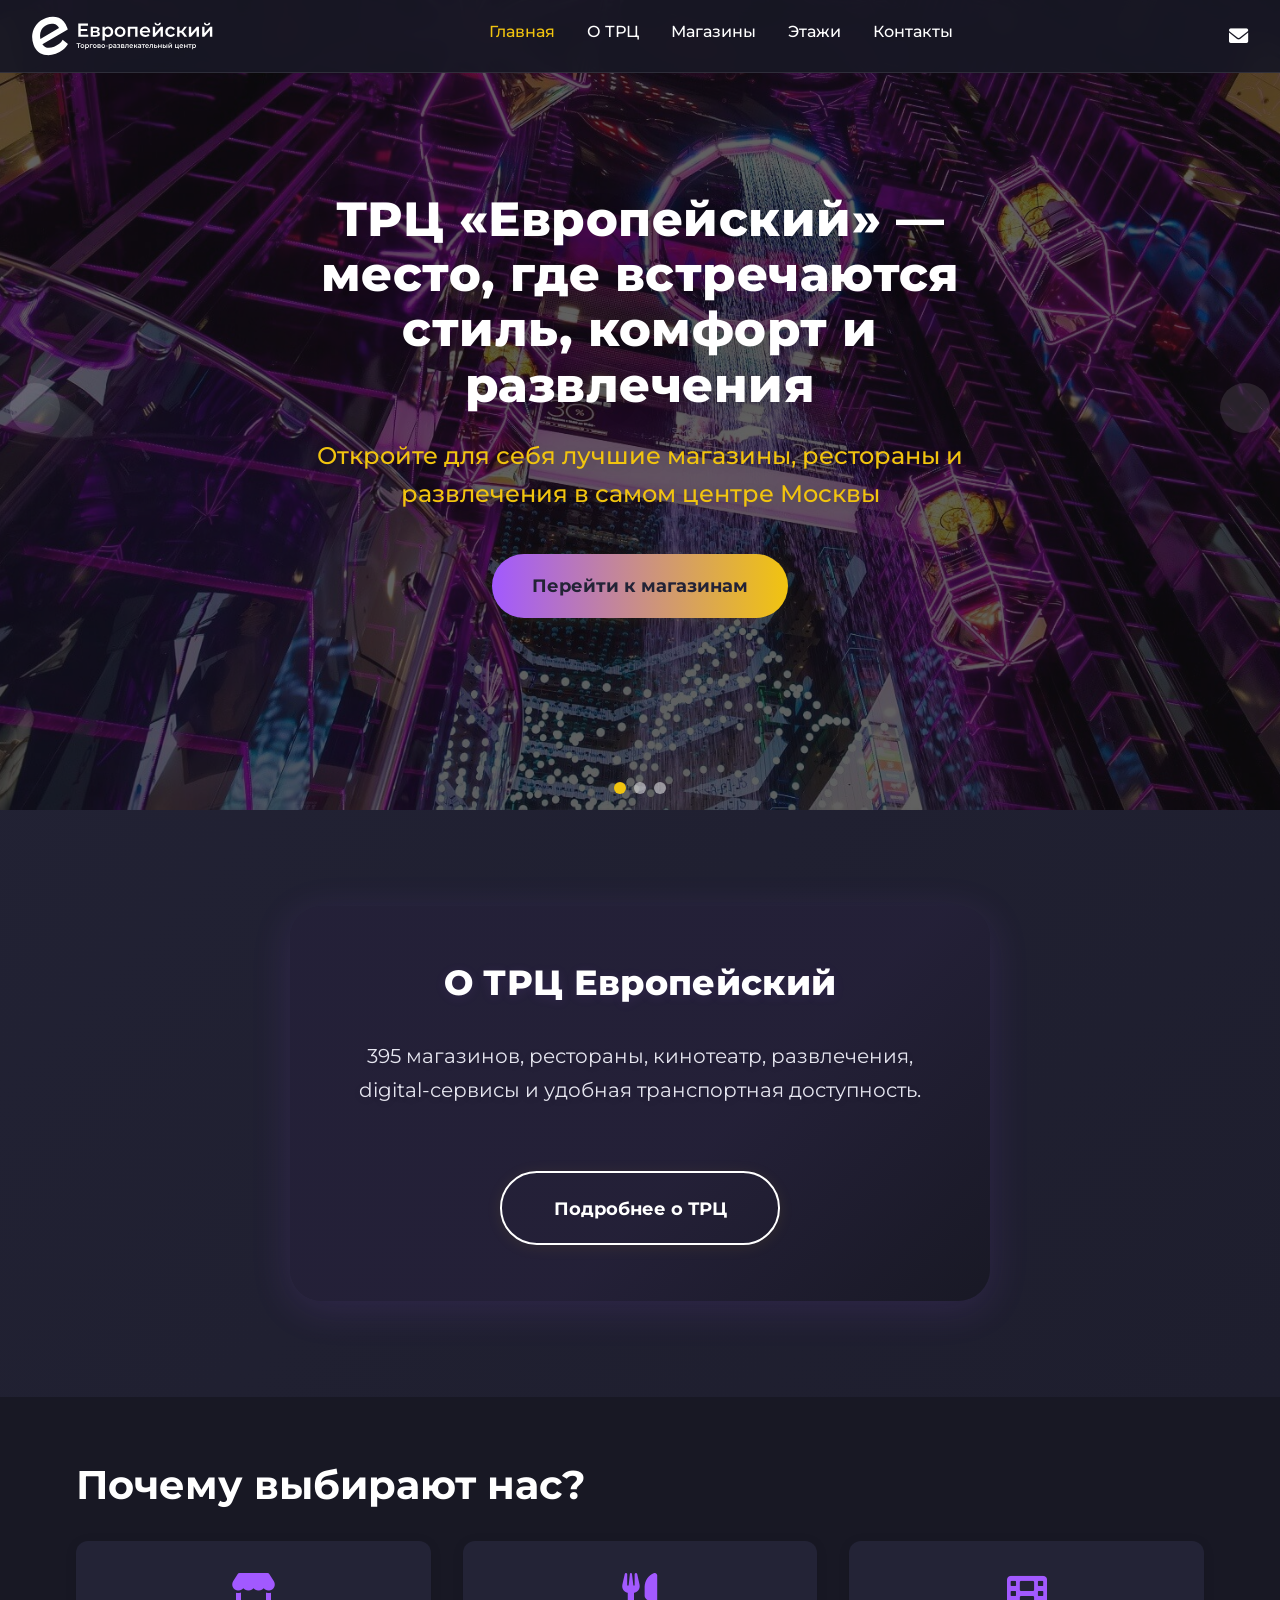
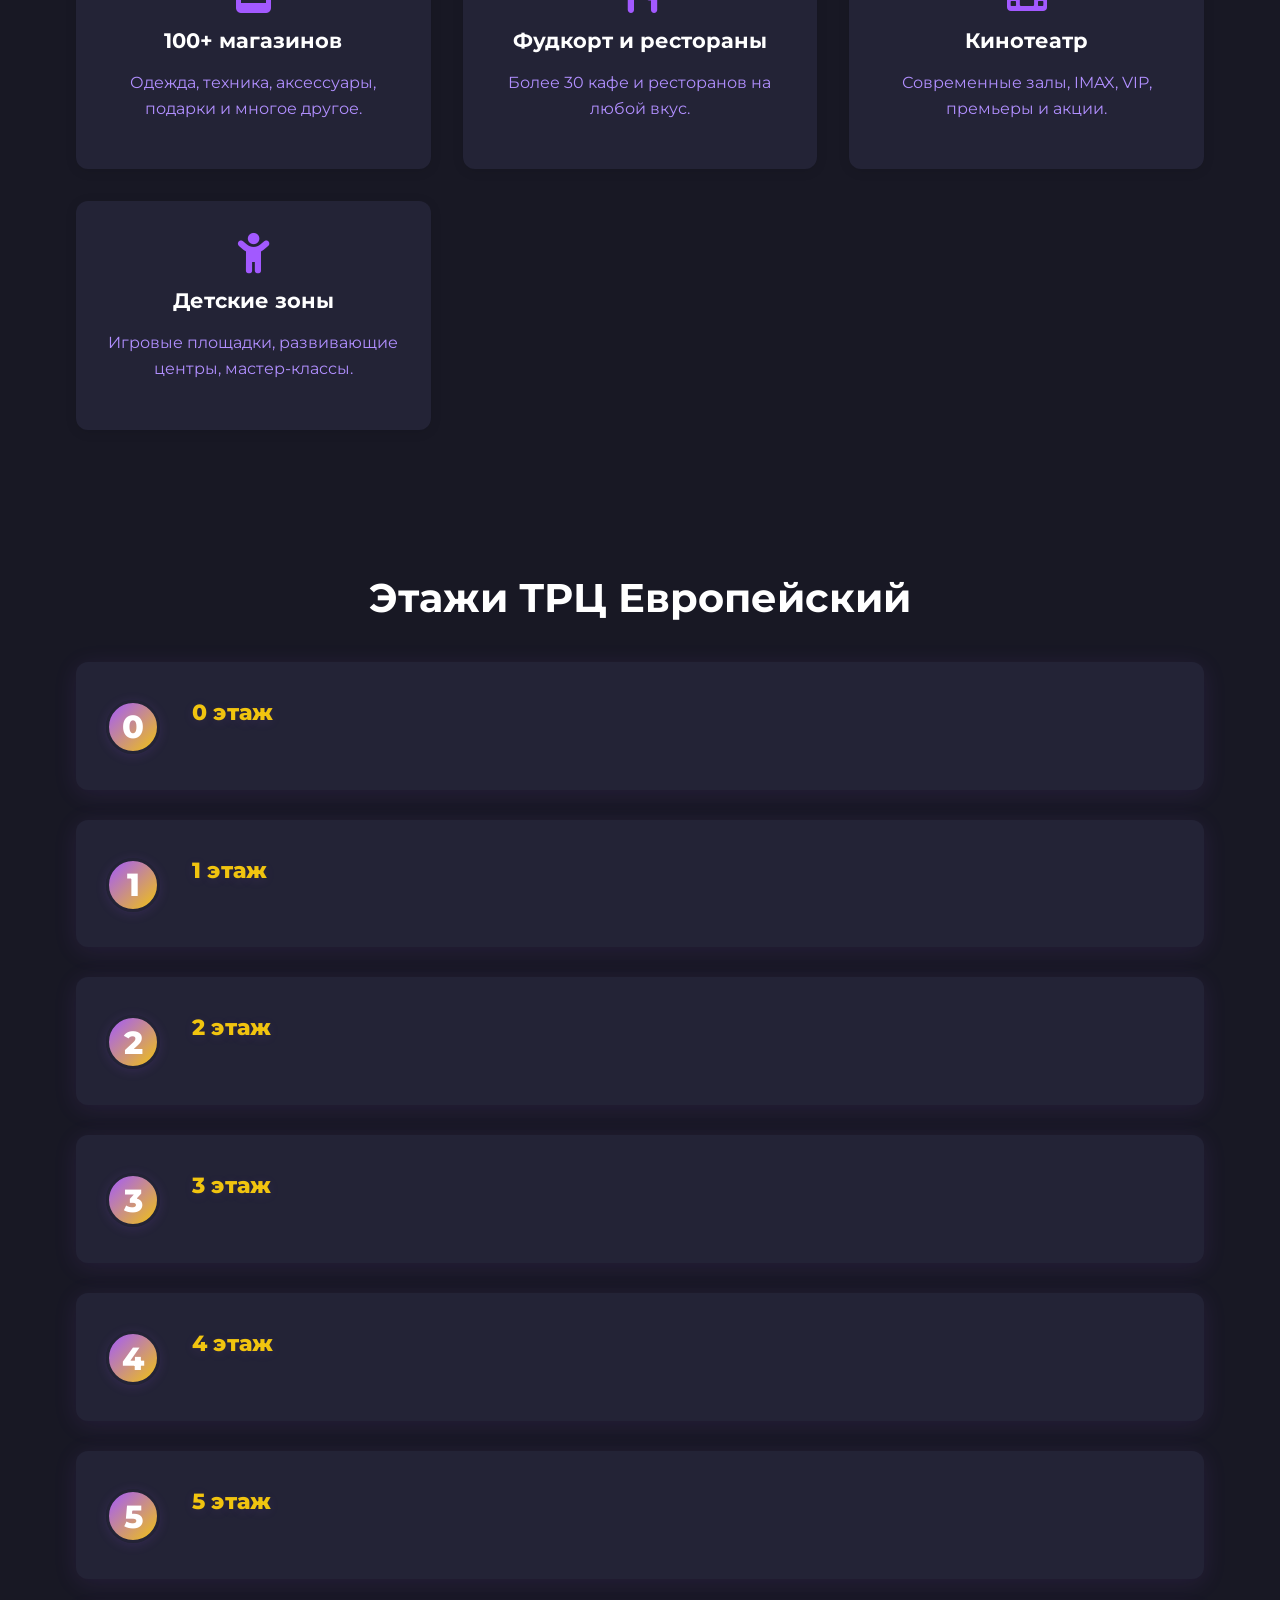
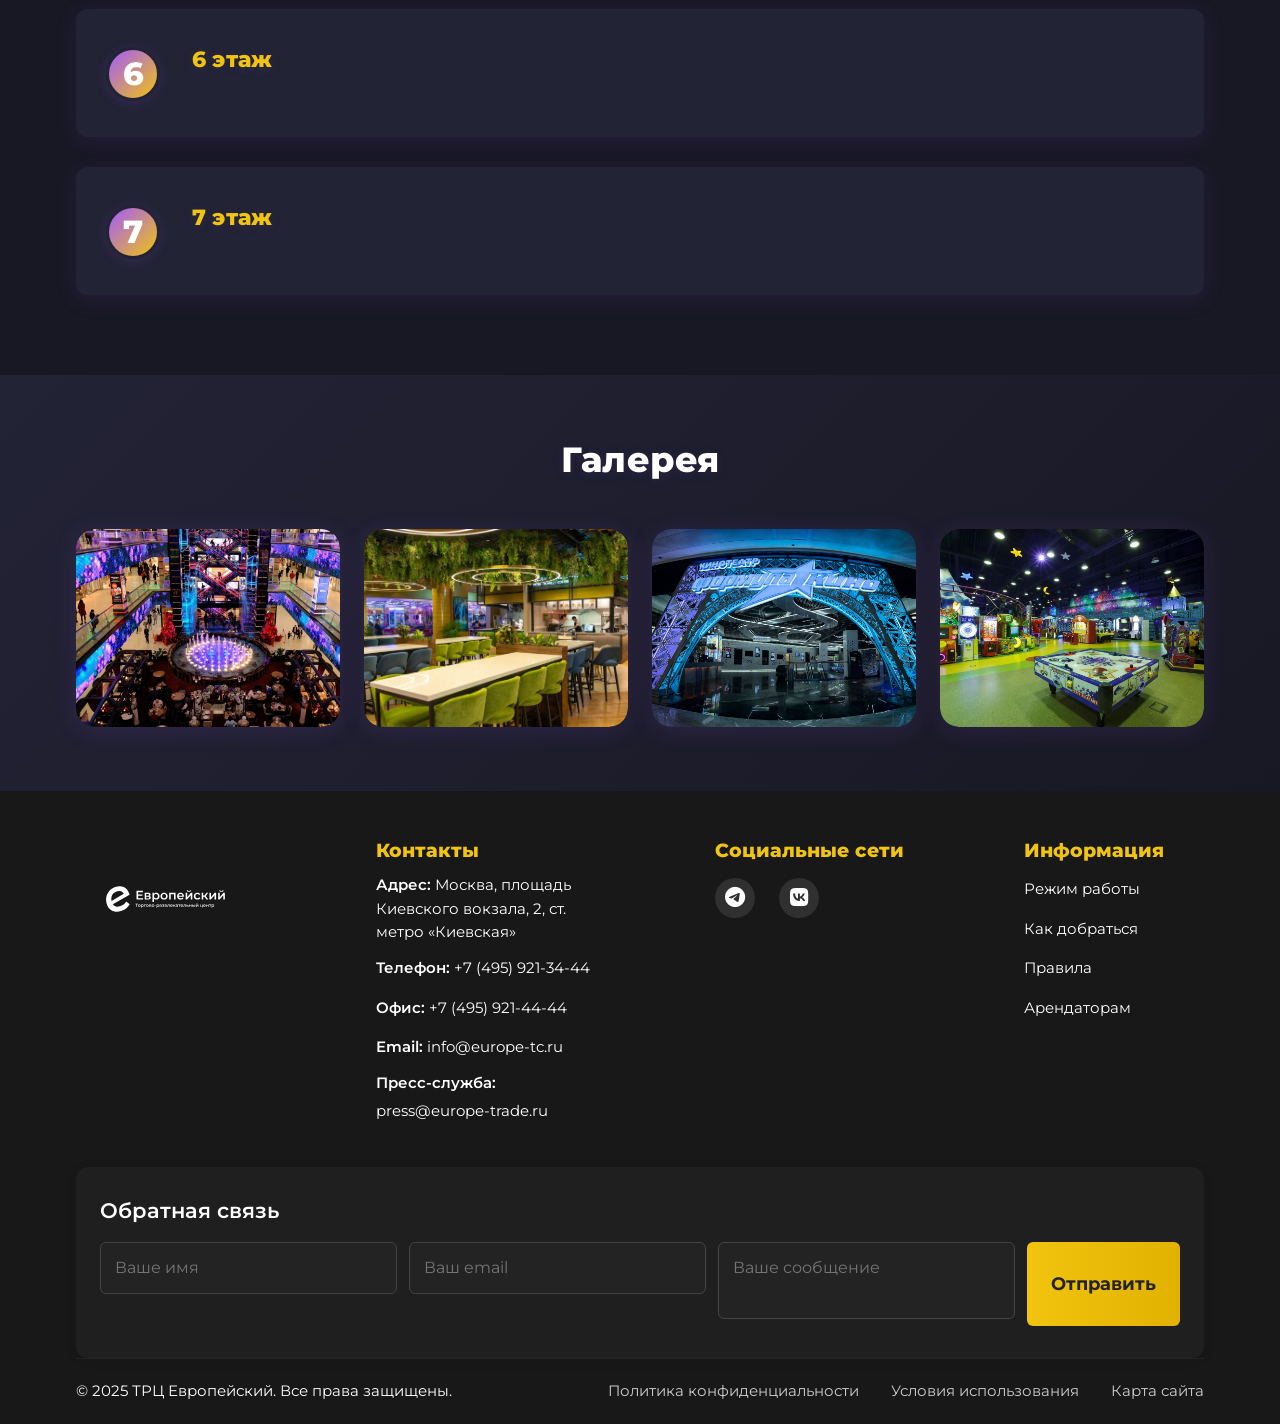
<file: index.html>
<!DOCTYPE html>
<html lang="ru">
	<head>
		<meta charset="UTF-8" />
		<meta name="viewport" content="width=device-width, initial-scale=1.0" />
		<title>ТРЦ Европейский - Торгово-развлекательный центр в Москве</title>
		<link rel="stylesheet" href="css/main.css" />
		<link
			rel="stylesheet"
			href="https://cdnjs.cloudflare.com/ajax/libs/font-awesome/6.0.0/css/all.min.css"
		/>
		<link
			rel="stylesheet"
			href="https://cdn.jsdelivr.net/npm/swiper@11/swiper-bundle.min.css"
		/>
		<link rel="icon" href="icons/E.svg" />
	</head>
	<body>
		<header class="main-header">
			<div class="header__container">
				<div class="header__left">
					<a href="index.html" class="header__logo">
						<img src="icons/logo2.svg" alt="ТРЦ Европейский" />
					</a>
				</div>
				<nav class="header__nav">
					<ul class="header__nav-list">
						<li>
							<a href="index.html" class="header__nav-link active">Главная</a>
						</li>
						<li>
							<a href="pages/about.html" class="header__nav-link">О ТРЦ</a>
						</li>
						<li>
							<a href="pages/shops.html" class="header__nav-link">Магазины</a>
						</li>
						<li>
							<a href="index.html#floors" class="header__nav-link">Этажи</a>
						</li>
						<li>
							<a href="index.html#contacts" class="header__nav-link"
								>Контакты</a
							>
						</li>
					</ul>
				</nav>
				<div class="header__right">
					<button class="header__burger" aria-label="Открыть меню">
						<span></span>
						<span></span>
						<span></span>
					</button>
					<a
						href="mailto:info@europe-tc.ru"
						class="header__mail"
						aria-label="Написать нам"
					>
						<i class="fas fa-envelope"></i>
					</a>
				</div>
			</div>
		</header>

		<!-- Мобильное меню -->
		<div class="mobile-menu">
			<div class="mobile-menu__content">
				<button class="mobile-menu__close" aria-label="Закрыть меню">
					<i class="fas fa-times"></i>
				</button>
				<nav class="mobile-menu__nav">
					<ul class="mobile-menu__nav-list">
						<li>
							<a href="index.html" class="mobile-menu__nav-link active"
								>Главная</a
							>
						</li>
						<li>
							<a href="pages/about.html" class="mobile-menu__nav-link">О ТРЦ</a>
						</li>
						<li>
							<a href="pages/shops.html" class="mobile-menu__nav-link"
								>Магазины</a
							>
						</li>
						<li>
							<a href="./index.html#floors" class="mobile-menu__nav-link"
								>Этажи</a
							>
						</li>
						<li>
							<a href="./index.html#contacts" class="mobile-menu__nav-link"
								>Контакты</a
							>
						</li>
					</ul>
				</nav>
				<div class="mobile-menu__contact">
					<a href="tel:+74959213444" class="mobile-menu__phone"
						>+7 (495) 921-34-44</a
					>
					<a href="mailto:info@europe-tc.ru" class="mobile-menu__email"
						>info@europe-tc.ru</a
					>
				</div>
			</div>
		</div>

		<main>
			<!-- Главный баннер -->
			<section class="hero">
				<div class="swiper hero-swiper">
					<div class="swiper-wrapper">
						<!-- Слайд 1 -->
						<div
							class="swiper-slide"
							style="background-image: url('img/bg_img.jpg')"
						>
							<div class="container">
								<div class="hero__content">
									<h1>
										ТРЦ «Европейский» — место, где встречаются стиль, комфорт и
										развлечения
									</h1>
									<p>
										Откройте для себя лучшие магазины, рестораны и развлечения в
										самом центре Москвы
									</p>
									<div class="hero__buttons">
										<a href="pages/shops.html" class="btn btn-primary"
											>Перейти к магазинам</a
										>
									</div>
								</div>
							</div>
						</div>
						<!-- Слайд 2 -->
						<div
							class="swiper-slide"
							style="background-image: url('img/inside.jpg')"
						>
							<div class="container">
								<div class="hero__content">
									<h1>395 магазинов в одном месте</h1>
									<p>Ведущие мировые бренды и модные новинки</p>
									<div class="hero__buttons">
										<a href="pages/shops.html" class="btn btn-primary"
											>Смотреть магазины</a
										>
									</div>
								</div>
							</div>
						</div>
						<!-- Слайд 3 -->
						<div
							class="swiper-slide"
							style="background-image: url('img/foodcort.jpeg')"
						>
							<div class="container">
								<div class="hero__content">
									<h1>Фудкорт и рестораны</h1>
									<p>Более 30 ресторанов и кафе с кухней со всего мира</p>
									<div class="hero__buttons">
										<a href="index.html#floors" class="btn btn-primary"
											>Найти ресторан</a
										>
									</div>
								</div>
							</div>
						</div>
					</div>
					<div class="swiper-pagination"></div>
					<div class="swiper-button-prev"></div>
					<div class="swiper-button-next"></div>
				</div>
			</section>

			<!-- О нас -->
			<section class="about" id="about">
				<div class="container">
					<div class="about__content">
						<h2>О ТРЦ Европейский</h2>
						<p>
							395 магазинов, рестораны, кинотеатр, развлечения, digital-сервисы
							и удобная транспортная доступность.
						</p>
						<a href="pages/about.html" class="btn btn-outline-white"
							>Подробнее о ТРЦ</a
						>
					</div>
				</div>
			</section>

			<!-- Преимущества -->
			<section class="advantages">
				<div class="container">
					<h2>Почему выбирают нас?</h2>
					<div class="advantages__grid">
						<div class="advantage">
							<i class="fas fa-store"></i>
							<h3>100+ магазинов</h3>
							<p>Одежда, техника, аксессуары, подарки и многое другое.</p>
						</div>
						<div class="advantage">
							<i class="fas fa-utensils"></i>
							<h3>Фудкорт и рестораны</h3>
							<p>Более 30 кафе и ресторанов на любой вкус.</p>
						</div>
						<div class="advantage">
							<i class="fas fa-film"></i>
							<h3>Кинотеатр</h3>
							<p>Современные залы, IMAX, VIP, премьеры и акции.</p>
						</div>
						<div class="advantage">
							<i class="fas fa-child"></i>
							<h3>Детские зоны</h3>
							<p>Игровые площадки, развивающие центры, мастер-классы.</p>
						</div>
					</div>
				</div>
			</section>

			<!-- Этажи -->
			<section class="floors" id="floors">
				<div class="container">
					<div class="floors__content">
						<h2>Этажи ТРЦ Европейский</h2>
						<div class="floors__grid">
							<div class="floor-card">
								<div class="floor-card__number">0</div>
								<div class="floor-card__content">
									<h3>0 этаж</h3>
									<ul class="floor-list">
										<li>
											<b>GamePark</b> — товары для детей, игрушки, книги,
											творчество и хобби
										</li>
										<li>
											<b>JUICE CITY</b> — кафе и рестораны, продукты питания и
											напитки
										</li>
										<li><b>LA PRIMA</b> — товары для дома</li>
										<li>
											<b>MIELE</b> — бытовая техника и электроника, товары для
											дома
										</li>
										<li>
											<b>modi</b> — подарки и аксессуары, подарки и сладости,
											товары для дома
										</li>
										<li>
											<b>NATURA SIBERICA</b> — красота и здоровье, парфюмерия и
											косметика, подарки и аксессуары
										</li>
										<li>
											<b>SIMPLE WINE ВИНОТЕКА</b> — винотека, продукты питания и
											напитки
										</li>
										<li><b>STARS COFFEE</b> — кафе и рестораны, кофейни</li>
										<li>
											<b>TOGAS</b> — бельё и домашняя одежда, товары для дома
										</li>
										<li>
											<b>Перекрёсток</b> — продукты питания и напитки,
											супермаркет
										</li>
										<li><b>МИР КОРЕЙСКИХ ТОВАРОВ</b> — красота и здоровье</li>
										<li><b>SWEET LAVKA</b> — подарки и сладости</li>
										<li>
											<b>БУТИК РУССКОГО МАСТЕРСТВА №1</b> — подарки и
											аксессуары, товары для дома
										</li>
									</ul>
								</div>
							</div>
							<div class="floor-card">
								<div class="floor-card__number">1</div>
								<div class="floor-card__content">
									<h3>1 этаж</h3>
									<ul class="floor-list">
										<li><b>Тайм Авеню</b> — магазин аксессуаров</li>
										<li><b>МегаФон-Yota</b> — салон связи</li>
										<li><b>МТС</b> — оператор связи</li>
										<li><b>Gloria Jeans</b> — магазин одежды</li>
										<li><b>Эпл Даймонд</b> — ювелирный салон</li>
										<li>
											<b>AllTime</b> — салон наручных часов и ювелирных
											украшений
										</li>
										<li><b>Линзмастер</b> — салон оптики</li>
										<li><b>STARS COFFEE</b> — кафе и рестораны, кофейни</li>
									</ul>
								</div>
							</div>
							<div class="floor-card">
								<div class="floor-card__number">2</div>
								<div class="floor-card__content">
									<h3>2 этаж</h3>
									<ul class="floor-list">
										<li>
											<b>CALZEDONIA</b> — бельё и домашняя одежда, одежда, обувь
											и сумки
										</li>
										<li>
											<b>CASIO</b> — подарки и аксессуары, ювелирные изделия и
											часы
										</li>
										<li>
											<b>CATERINA LEMAN</b> — женская одежда, одежда, обувь и
											сумки
										</li>
										<li>
											<b>CHARUEL</b> — женская одежда, одежда, обувь и сумки
										</li>
										<li>
											<b>COATS</b> — женская одежда, одежда, обувь и сумки
										</li>
										<li>
											<b>COFFEESHOP COMPANY</b> — кафе и рестораны, кофейни
										</li>
										<li>
											<b>COLIN'S</b> — женская одежда, молодёжная одежда,
											мужская одежда, одежда, обувь и сумки
										</li>
										<li>
											<b>ELENA MIRO</b> — женская одежда, одежда и обувь plus
											size
										</li>
										<li><b>EMKA</b> — женская одежда, одежда, обувь и сумки</li>
										<li>
											<b>ESTELLE A-STORE</b> — бельё и домашняя одежда, одежда,
											обувь и сумки
										</li>
										<li>
											<b>ETAM</b> — бельё и домашняя одежда, одежда, обувь и
											сумки
										</li>
										<li><b>LI-NING</b> — товары для отдыха и спорта</li>
										<li>
											<b>HENDERSON</b> — мужская одежда, одежда, обувь и сумки
										</li>
										<li>
											<b>JUICE CITY</b> — кафе и рестораны, продукты питания и
											напитки
										</li>
										<li>
											<b>KANZLER</b> — мужская одежда, одежда, обувь и сумки
										</li>
										<li>
											<b>KARL LAGERFELD</b> — женская одежда, обувь и сумки
										</li>
										<li>
											<b>KUPITPODAROK.RU</b> — подарки и аксессуары, подарки и
											сладости
										</li>
										<li>
											<b>LACOSTE</b> — женская одежда, мужская одежда, обувь и
											сумки
										</li>
										<li>
											<b>LADY & GENTLEMAN CITY</b> — женская одежда, мужская
											одежда, обувь и сумки
										</li>
										<li>
											<b>BIGMENOV</b> — мужская одежда, одежда, обувь и сумки
										</li>
										<li>
											<b>SUPERSTEP</b> — обувь и сумки, одежда, обувь и сумки
										</li>
										<li>
											<b>MEUCCI</b> — мужская одежда, одежда, обувь и сумки
										</li>
										<li><b>MR. TUTTI</b> — мороженое и сладости</li>
										<li>
											<b>REMINGTON</b> — мужская одежда, одежда, обувь и сумки
										</li>
										<li>
											<b>OLYMP</b> — мужская одежда, одежда, обувь и сумки
										</li>
										<li><b>PREMIUM DEVICE</b> — подарки и аксессуары</li>
										<li>
											<b>AMAZING RED</b> — женская одежда, молодёжная одежда,
											мужская одежда, одежда, обувь и сумки, товары для отдыха и
											спорта
										</li>
										<li>
											<b>SARTO REALE DIAMOND</b> — мужская одежда, одежда и
											обувь plus size, одежда, обувь и сумки
										</li>
										<li>
											<b>STREET BEAT</b> — женская одежда, молодёжная одежда,
											мужская одежда, обувь и сумки, одежда, обувь и сумки,
											товары для отдыха и спорта
										</li>
										<li>
											<b>BOOTWOOD</b> — женская одежда, молодёжная одежда,
											мужская одежда, обувь и сумки, одежда, обувь и сумки
										</li>
										<li>
											<b>PUTIN TEAM RUSSIA</b> — женская одежда, мужская одежда,
											товары для отдыха и спорта
										</li>
										<li>
											<b>VAN CLIFF</b> — мужская одежда, одежда и обувь plus
											size, одежда, обувь и сумки
										</li>
										<li>
											<b>X.O.</b> — бельё и домашняя одежда, мужская одежда,
											одежда, обувь и сумки
										</li>
										<li>
											<b>BOGGI MILANO</b> — мужская одежда, одежда, обувь и
											сумки
										</li>
										<li>
											<b>ZINGAL RICHE PREMIUM</b> — мужская одежда, одежда,
											обувь и сумки
										</li>
										<li>
											<b>Фуд-пространство «Депо»</b> — Mollusca, Soul in the
											bowl, Shrimp Kitchen, Everything waffle, «Мясной
											Стиль/Азиатико», «Лепим и варим», «Шаурму х@чу!», бар
											Right Hops и другие заведения
										</li>
										<li>
											<b>Ресторан Marketplace</b> — блюда большинства кухонь
											мира
										</li>
										<li>
											<b>Магазин «МИР КУБИКОВ»</b> — всё для детей, игрушки для
											детей, книги, творчество и хобби
										</li>
										<li>
											<b>NOVA Bubble Tea</b> — кафе и рестораны, продукты
											питания и напитки
										</li>
									</ul>
								</div>
							</div>
							<div class="floor-card">
								<div class="floor-card__number">3</div>
								<div class="floor-card__content">
									<h3>3 этаж</h3>
									<ul class="floor-list">
										<li><b>Кинотеатр «Синема Парк Европейский»</b></li>
										<li><b>LI-NING</b> — товары для отдыха и спорта</li>
										<li>
											<b>HENDERSON</b> — мужская одежда, одежда, обувь и сумки
										</li>
										<li>
											<b>JUICE CITY</b> — кафе и рестораны, продукты питания и
											напитки
										</li>
										<li>
											<b>KANZLER</b> — мужская одежда, одежда, обувь и сумки
										</li>
										<li>
											<b>KARL LAGERFELD</b> — женская одежда, обувь и сумки
										</li>
										<li>
											<b>KUPITPODAROK.RU</b> — подарки и аксессуары, подарки и
											сладости
										</li>
										<li>
											<b>LACOSTE</b> — женская одежда, мужская одежда, обувь и
											сумки
										</li>
										<li>
											<b>LADY & GENTLEMAN CITY</b> — женская одежда, мужская
											одежда, обувь и сумки
										</li>
										<li>
											<b>BIGMENOV</b> — мужская одежда, одежда, обувь и сумки
										</li>
										<li>
											<b>SUPERSTEP</b> — обувь и сумки, одежда, обувь и сумки
										</li>
										<li>
											<b>MEUCCI</b> — мужская одежда, одежда, обувь и сумки
										</li>
										<li><b>MR. TUTTI</b> — мороженое и сладости</li>
										<li>
											<b>REMINGTON</b> — мужская одежда, одежда, обувь и сумки
										</li>
										<li>
											<b>OLYMP</b> — мужская одежда, одежда, обувь и сумки
										</li>
										<li><b>PREMIUM DEVICE</b> — подарки и аксессуары</li>
										<li>
											<b>AMAZING RED</b> — женская одежда, молодёжная одежда,
											мужская одежда, одежда, обувь и сумки, товары для отдыха и
											спорта
										</li>
										<li>
											<b>SARTO REALE DIAMOND</b> — мужская одежда, одежда и
											обувь plus size, одежда, обувь и сумки
										</li>
										<li>
											<b>STREET BEAT</b> — женская одежда, молодёжная одежда,
											мужская одежда, обувь и сумки, одежда, обувь и сумки,
											товары для отдыха и спорта
										</li>
										<li>
											<b>BOOTWOOD</b> — женская одежда, молодёжная одежда,
											мужская одежда, обувь и сумки, одежда, обувь и сумки
										</li>
										<li>
											<b>PUTIN TEAM RUSSIA</b> — женская одежда, мужская одежда,
											товары для отдыха и спорта
										</li>
										<li>
											<b>VAN CLIFF</b> — мужская одежда, одежда и обувь plus
											size, одежда, обувь и сумки
										</li>
										<li>
											<b>X.O.</b> — бельё и домашняя одежда, мужская одежда,
											одежда, обувь и сумки
										</li>
										<li>
											<b>BOGGI MILANO</b> — мужская одежда, одежда, обувь и
											сумки
										</li>
										<li>
											<b>ZINGAL RICHE PREMIUM</b> — мужская одежда, одежда,
											обувь и сумки
										</li>
									</ul>
								</div>
							</div>
							<div class="floor-card">
								<div class="floor-card__number">4</div>
								<div class="floor-card__content">
									<h3>4 этаж</h3>
									<ul class="floor-list">
										<li>
											<b>Фуд-пространство «Депо»</b> — Mollusca, Soul in the
											bowl, Shrimp Kitchen, Everything waffle, «Мясной
											Стиль/Азиатико», «Лепим и варим», «Шаурму х@чу!», бар
											Right Hops и другие заведения
										</li>
										<li>
											<b>Ресторан Marketplace</b> — блюда большинства кухонь
											мира
										</li>
										<li>
											<b>Магазин «МИР КУБИКОВ»</b> — товары для детей: игрушки,
											книги, творчество и хобби
										</li>
										<li>
											<b>Банкоматы «СБЕРБАНК БАНКОМАТ»</b> — услуги и сервисы
										</li>
									</ul>
								</div>
							</div>
							<div class="floor-card">
								<div class="floor-card__number">5</div>
								<div class="floor-card__content">
									<h3>5 этаж</h3>
									<ul class="floor-list">
										<li><b>Банкетный зал «Европейский»</b></li>
										<li><b>Банкомат «Газпромбанка»</b></li>
									</ul>
								</div>
							</div>
							<div class="floor-card">
								<div class="floor-card__number">6</div>
								<div class="floor-card__content">
									<h3>6 этаж</h3>
									<ul class="floor-list">
										<li>
											<b>"Мои документы"</b> — многофункциональный центр,
											предоставляющий услуги и сервисы
										</li>
										<li><b>"Торты на заказ"</b> — услуги и сервисы</li>
									</ul>
								</div>
							</div>
							<div class="floor-card">
								<div class="floor-card__number">7</div>
								<div class="floor-card__content">
									<h3>7 этаж</h3>
									<ul class="floor-list">
										<li>
											<b>Парк развлечений «Космик-Европейский»</b> — современный
											каток, шестиуровневый детский лабиринт «Замок тайн»,
											автодром, детские карусели и качалки, аттракционы
											«Велолет», «Крутые виражи», «Летающая крепость»,
											видеоигры, симуляторы и призотека
										</li>
										<li>
											<b>Парк развлечений Joki Joya</b> — площадь парка 6 тыс.
											кв. м, верёвочный парк, скалодром, аттракцион свободного
											падения QUICKflight, боулинг, игровые автоматы, лазертаг,
											VR-игры и игровая зона с более чем 30 аттракционами
										</li>
										<li>
											<b>Развлекательный центр Round 1</b> — современный боулинг
											с 8 дорожками, зона игровых аппаратов, зона SPO-CHA с
											более чем 50 видами спортивной активности, отдельная зона
											с караоке-системой и фуд-зона с традиционными японскими
											блюдами
										</li>
									</ul>
								</div>
							</div>
						</div>
					</div>
				</div>
			</section>

			<!-- Галерея -->
			<section class="gallery">
				<div class="container">
					<h2>Галерея</h2>
					<div class="gallery__grid">
						<div class="gallery__item">
							<img src="img/inside.jpg" alt="ТРЦ Европейский внутри" />
							<span class="gallery__caption">ТРЦ Европейский внутри</span>
						</div>
						<div class="gallery__item">
							<img src="img/foodcort.jpeg" alt="Фудкорт" />
							<span class="gallery__caption">Фудкорт</span>
						</div>
						<div class="gallery__item">
							<img src="img/cinema.jpg" alt="Кинотеатр" />
							<span class="gallery__caption">Кинотеатр</span>
						</div>
						<div class="gallery__item">
							<img src="img/kids.jpg" alt="Детская зона" />
							<span class="gallery__caption">Детская зона</span>
						</div>
					</div>
				</div>
			</section>
		</main>

		<!-- Футер -->
		<footer class="footer">
			<div class="container">
				<div class="footer__grid">
					<div class="footer__column footer__logo-column">
						<a href="index.html">
							<img
								src="icons/logo2.svg"
								alt="ТРЦ Европейский"
								class="footer__logo"
							/>
						</a>
					</div>
					<div class="footer__column">
						<h3 class="footer__column-title" id="contacts">Контакты</h3>
						<ul class="footer__links">
							<li class="footer__link">
								<b>Адрес:</b> Москва, площадь Киевского вокзала, 2, ст. метро
								«Киевская»
							</li>
							<li class="footer__link">
								<b>Телефон:</b>
								<a href="tel:+74959213444">+7 (495) 921-34-44</a>
							</li>
							<li class="footer__link">
								<b>Офис:</b> <a href="tel:+74959214444">+7 (495) 921-44-44</a>
							</li>
							<li class="footer__link">
								<b>Email:</b>
								<a href="mailto:info@europe-tc.ru">info@europe-tc.ru</a>
							</li>
							<li class="footer__link">
								<b>Пресс-служба:</b>
								<a href="mailto:press@europe-trade.ru">press@europe-trade.ru</a>
							</li>
						</ul>
					</div>
					<div class="footer__column">
						<h3 class="footer__column-title">Социальные сети</h3>
						<div class="footer__social">
							<a
								href="https://t.me/evropeiskiy_trc"
								class="footer__social-link"
								target="_blank"
								rel="noopener"
								aria-label="Telegram"
								><i class="fab fa-telegram"></i
							></a>
							<a
								href="https://vk.com/evropeiskiy_official"
								class="footer__social-link"
								target="_blank"
								rel="noopener"
								aria-label="VK"
								><i class="fab fa-vk"></i
							></a>
						</div>
					</div>
					<div class="footer__column">
						<h3 class="footer__column-title">Информация</h3>
						<ul class="footer__links">
							<li class="footer__link"><a href="#">Режим работы</a></li>
							<li class="footer__link"><a href="#">Как добраться</a></li>
							<li class="footer__link"><a href="#">Правила</a></li>
							<li class="footer__link"><a href="#">Арендаторам</a></li>
						</ul>
					</div>
				</div>
				<!-- Форма обратной связи -->
				<div class="footer__feedback">
					<h3 class="footer__column-title">Обратная связь</h3>
					<form class="feedback-form" autocomplete="off">
						<div class="feedback-form__row">
							<input type="text" name="name" placeholder="Ваше имя" required />
						</div>
						<div class="feedback-form__row">
							<input
								type="email"
								name="email"
								placeholder="Ваш email"
								required
							/>
						</div>
						<div class="feedback-form__row">
							<textarea
								name="message"
								placeholder="Ваше сообщение"
								required
							></textarea>
						</div>
						<button type="submit" class="btn btn-primary">Отправить</button>
					</form>
				</div>
				<div class="footer__bottom">
					<div class="footer__copyright">
						© 2025 ТРЦ Европейский. Все права защищены.
					</div>
					<div class="footer__legal">
						<a href="#">Политика конфиденциальности</a>
						<a href="#">Условия использования</a>
						<a href="#">Карта сайта</a>
					</div>
				</div>
			</div>
		</footer>

		<script src="js/navigation.js"></script>
		<script src="https://cdn.jsdelivr.net/npm/swiper@11/swiper-bundle.min.js"></script>
		<script>
			document.addEventListener('DOMContentLoaded', function () {
				function initHeroSwiper() {
					if (typeof Swiper !== 'undefined') {
						new Swiper('.hero-swiper', {
							loop: true,
							autoplay: {
								delay: 5000,
								disableOnInteraction: false,
							},
							pagination: {
								el: '.swiper-pagination',
								clickable: true,
							},
							navigation: {
								nextEl: '.swiper-button-next',
								prevEl: '.swiper-button-prev',
							},
							effect: 'fade',
							fadeEffect: {
								crossFade: true,
							},
						})
					} else {
						console.error('Swiper не загружен! Проверьте подключение скрипта.')
						const hero = document.querySelector('.hero-swiper')
						if (hero) {
							const warn = document.createElement('div')
							warn.style.color = 'red'
							warn.style.textAlign = 'center'
							warn.style.background = '#fff'
							warn.textContent = 'Ошибка: Swiper не загружен!'
							hero.appendChild(warn)
						}
					}
				}
				// Если Swiper уже загружен
				if (typeof Swiper !== 'undefined') {
					initHeroSwiper()
				} else {
					// Ждём загрузки Swiper
					const script = document.querySelector(
						'script[src*="swiper-bundle.min.js"]'
					)
					if (script) {
						script.addEventListener('load', initHeroSwiper)
					} else {
						initHeroSwiper()
					}
				}
			})
		</script>
		<script>
			document.addEventListener('DOMContentLoaded', function () {
				const toggles = document.querySelectorAll('.toggle-floor-list')
				toggles.forEach(function (btn) {
					const list = btn.nextElementSibling
					const arrow = btn.querySelector('.arrow')
					btn.addEventListener('click', function () {
						if (list.style.display === 'none') {
							list.style.display = 'block'
							btn.childNodes[0].textContent = 'Скрыть магазины и заведения '
							if (arrow) arrow.textContent = '▲'
						} else {
							list.style.display = 'none'
							btn.childNodes[0].textContent = 'Показать магазины и заведения '
							if (arrow) arrow.textContent = '▼'
						}
					})
				})
			})
		</script>
		<script src="js/main.js"></script>
	</body>
</html>
</file>
<file: css/main.css>
@import url(https://fonts.googleapis.com/css2?family=Montserrat:wght@400;500;600;700&family=Open+Sans:wght@400;600&display=swap); ol, p, ul { margin: 0 0 16px; } pre, table { margin: 16px 0; } pre, td, th { padding: 16px; } .footer__column .footer__links .footer__link, .shop-card__floor, label, li { margin-bottom: 8px; } .btn, .card__button, .header__nav-link, a { text-decoration: none; } .about-history .about-history__list li:last-child, .floor-card__content .floor-list li:last-child { margin-bottom: 0; } *, ::after, ::before { box-sizing: border-box; margin: 0; padding: 0; } html { font-size: 16px; -webkit-text-size-adjust: 100%; -webkit-tap-highlight-color: transparent; } button, input, select, textarea { font: inherit; } ol, ul { list-style: none; padding-left: 24px; } button { background: 0 0; border: none; padding: 0; cursor: pointer; color: inherit; } code, pre { background-color: rgba(255, 255, 255, 0.1); border-radius: 4px; } blockquote, em, i { font-style: italic; } canvas, img, picture, svg, video { display: block; max-width: 100%; } table { border-spacing: 0; width: 100%; border-collapse: collapse; } input[type='search']::-webkit-search-cancel-button, input[type='search']::-webkit-search-decoration, input[type='search']::-webkit-search-results-button, input[type='search']::-webkit-search-results-decoration { -webkit-appearance: none; } input[type='number'] { -moz-appearance: textfield; -ms-inner-appearance: textfield; } input[type='number']::-webkit-inner-spin-button, input[type='number']::-webkit-outer-spin-button { -webkit-appearance: none; margin: 0; } input[type='search'] { -webkit-appearance: none; } input[type='search']::-o-search-cancel-button { -webkit-appearance: none; } input[type='search']::-moz-search-cancel-button { display: none; } input[type='search']::-webkit-search-cancel-button { display: none; } input[type='search']::-webkit-search-decoration { display: none; } input[type='search']::-o-search-decoration { display: none; } input[type='search']::-ms-clear { display: none; } body { min-height: 100vh; scroll-behavior: smooth; text-rendering: optimizeSpeed; font-size: 16px; color: #fff; line-height: 1.6; } h1, h2, h3, h4, h5, h6 { font-family: Montserrat, sans-serif; font-weight: 700; line-height: 1.2; margin: 0 0 16px; } b, strong, th { font-weight: 600; } h1 { font-size: 3.5rem; } h2 { font-size: 2.5rem; } h3 { font-size: 2rem; } h4 { font-size: 1.5rem; } h5 { font-size: 1.25rem; } h6, input, select, textarea { font-size: 1rem; } a { color: #f1c40f; transition: color 0.3s ease-in-out; } a:hover { color: #c29d0b; } blockquote { margin: 32px 0; padding: 16px 32px; border-left: 4px solid #f1c40f; background-color: rgba(241, 196, 15, 0.1); } blockquote p { margin: 0; } code { font-family: monospace; padding: 2px 4px; font-size: 0.9em; } body, input, select, textarea { font-family: Montserrat, sans-serif; } pre { overflow-x: auto; } pre code { background-color: transparent; padding: 0; } td, th { text-align: left; border-bottom: 1px solid rgba(255, 255, 255, 0.1); } th { background-color: rgba(255, 255, 255, 0.05); } label { display: block; font-weight: 500; } .floors__content, .stats__item, .text-center { text-align: center; } .text-right { text-align: right; } .text-left { text-align: left; } .text-uppercase { text-transform: uppercase; } .text-lowercase { text-transform: lowercase; } .text-capitalize { text-transform: capitalize; } .text-muted { color: #b18fff; } .card__price, .header__nav-link.active, .header__nav-link:hover, .mobile-menu__close:hover, .mobile-menu__nav-link.active, .mobile-menu__nav-link:hover, .text-accent, .text-secondary { color: #f1c40f; } .contacts__email a:hover, .contacts__phone a:hover, .contacts__social a:hover, .text-primary { color: #a259ff; } .btn, .card__button { display: inline-block; padding: 16px 32px; border-radius: 4px; font-weight: 600; transition: 0.3s ease-in-out; cursor: pointer; border: none; font-size: 1rem; } .card__price, .card__title { font-size: 1.25rem; font-weight: 600; } .btn-primary, .card__button { background-color: #a259ff; color: #fff; } .btn-primary:hover, .card__button:hover { background-color: #8526ff; transform: translateY(-2px); box-shadow: 0 4px 12px rgba(0, 0, 0, 0.2); } .btn-outline-white { background-color: transparent; border: 2px solid #fff; color: #fff; } .btn-outline-white:hover { background-color: #fff; color: #232336; transform: translateY(-2px); } .btn-icon { display: inline-flex; align-items: center; gap: 16px; } .btn-icon i { font-size: 1.2rem; } .btn:disabled, .card__button:disabled { opacity: 0.6; cursor: not-allowed; transform: none !important; } .card, .event-card, .shop-card { background-color: #181824; border-radius: 8px; overflow: hidden; transition: transform 0.3s ease-in-out; box-shadow: 0 4px 12px rgba(0, 0, 0, 0.1); } .card:hover, .event-card:hover, .shop-card:hover { transform: translateY(-4px); box-shadow: 0 8px 24px rgba(0, 0, 0, 0.2); } .card__image { width: 100%; height: 200px; -o-object-fit: cover; object-fit: cover; } .card__content { padding: 24px; } .card__title { margin-bottom: 16px; color: #fff; } .card__description { color: #b18fff; margin-bottom: 24px; line-height: 1.6; } .card__footer { display: flex; justify-content: space-between; align-items: center; padding: 16px; border-top: 1px solid rgba(255, 255, 255, 0.1); } .card__button { padding: 8px 16px; font-size: 0.92rem; min-width: 0; } .cards-grid { display: grid; grid-template-columns: repeat(auto-fit, minmax(280px, 1fr)); gap: 32px; padding: 32px 0; } .event-card__category, .event-card__date { color: #fff; padding: 8px 16px; border-radius: 4px; } .about-hero, .about-history, .event-card, .floor-card__content, .gallery__item, .review-card, .shops, .shops__search { position: relative; } .event-card__date { position: absolute; top: 16px; right: 16px; background-color: #a259ff; font-weight: 600; } .event-card__category { display: inline-block; background-color: #f1c40f; font-size: 0.9rem; margin-bottom: 16px; } .shop-card__logo { -o-object-fit: contain; object-fit: contain; } .shop-card__floor { color: #f1c40f; font-weight: 600; } .shop-card__schedule { color: #b18fff; font-size: 0.9rem; margin-top: 16px; } .header__left, .header__nav { display: flex; align-items: center; } .header__nav-list { display: flex; gap: 2rem; list-style: none; margin: 0; padding: 0; } .header__burger, .mobile-menu { display: none; flex-direction: column; } .header__nav-link { color: #fff; font-size: 1rem; font-weight: 500; transition: color 0.3s; } .header__burger { justify-content: space-between; width: 24px; height: 18px; background: 0 0; border: none; cursor: pointer; padding: 0; } .header__burger span { width: 100%; height: 2px; background-color: #fff; transition: transform 0.3s; } .mobile-menu { position: fixed; top: 0; right: -100%; width: 100%; height: 100vh; background: rgba(24, 24, 36, 0.98); -webkit-backdrop-filter: blur(10px); backdrop-filter: blur(10px); z-index: 1001; transition: right 0.3s; padding: 2rem; } .mobile-menu__contact a, .mobile-menu__nav-link { color: #fff; transition: color 0.3s; text-decoration: none; } .mobile-menu.active { right: 0; } .mobile-menu__close { position: absolute; top: 2rem; right: 2rem; background: 0 0; border: none; color: #fff; font-size: 1.5rem; cursor: pointer; padding: 0.5rem; } .mobile-menu__content { height: 100%; display: flex; flex-direction: column; justify-content: center; align-items: center; gap: 2rem; } .mobile-menu__nav-list { display: flex; flex-direction: column; gap: 1.5rem; text-align: center; } .mobile-menu__nav-link { font-size: 1.2rem; font-weight: 500; padding: 0.5rem 1rem; } .mobile-menu__contact { display: flex; flex-direction: column; align-items: center; gap: 1rem; margin-top: 2rem; } .mobile-menu__contact a { font-size: 1.1rem; } .header__mail:hover, .mobile-menu__contact a:hover { color: #f1c40f; } @media (max-width: 768px) { h1 { font-size: 2.5rem; } h2 { font-size: 2rem; } h3 { font-size: 1.75rem; } .header__mail, .header__nav { display: none; } .header__burger, .mobile-menu { display: flex; } .header__container { padding: 0.8rem 1rem; } .header__logo img { height: 32px; } } @media (max-width: 1024px) { .header__container { padding: 1rem; } .header__nav-list { gap: 1rem; } .header__nav-link { font-size: 0.9rem; } } @media (max-width: 768px) { .header__mail, .header__nav { display: none; } .header__burger { display: flex; } .header__container { padding: 0.8rem 1rem; } .header__logo img { height: 32px; } } .main-header { position: fixed; top: 0; left: 0; width: 100%; z-index: 1000; background: rgba(24, 24, 36, 0.95); -webkit-backdrop-filter: blur(10px); backdrop-filter: blur(10px); border-bottom: 1px solid rgba(255, 255, 255, 0.1); transition: transform 0.3s; } .about__content, .hero__content, .location__content { z-index: 2; position: relative; } .main-header.header--hidden { transform: translateY(-100%); } .header__container { max-width: 1440px; margin: 0 auto; padding: 0 2rem; display: flex; align-items: center; justify-content: space-between; height: 72px; } .header__left .header__logo img { height: 40px; transition: transform 0.3s; } .header__left .header__logo img:hover { transform: scale(1.05); } .header__right { display: flex; align-items: center; gap: 2rem; } .header__mail { color: #fff; font-size: 1.2rem; transition: color 0.3s; } .footer__grid { display: flex; flex-wrap: wrap; gap: 32px; justify-content: space-between; margin-bottom: 24px; } .footer__column { min-width: 180px; max-width: 220px; } .footer__column h3 { color: #f1c40f; margin-bottom: 12px; } .contacts__email ul, .contacts__phone ul, .contacts__social ul, .footer__column .footer__links, .location__address ul, .location__parking ul, .location__transport ul { list-style: none; padding: 0; margin: 0; } .footer__column .footer__links .footer__link a { color: #fff; text-decoration: none; transition: color 0.3s; display: inline-block; padding: 4px 0; } .footer__bottom .footer__legal a:hover, .footer__column .footer__links .footer__link a:hover, .hero__content p { color: #f1c40f; } .footer__column .footer__social { margin-top: 16px; display: flex; gap: 12px; } .footer__column .footer__social a { color: #fff; font-size: 1.3rem; text-decoration: none; transition: color 0.3s; display: inline-flex; align-items: center; justify-content: center; width: 40px; height: 40px; background: rgba(255, 255, 255, 0.1); border-radius: 50%; } .footer__column .footer__social a:hover { color: #f1c40f; background: rgba(255, 255, 255, 0.2); } .footer__bottom { border-top: 1px solid #232323; padding: 16px 0; display: flex; flex-wrap: wrap; justify-content: space-between; align-items: center; } .footer__bottom .footer__legal { display: flex; gap: 16px; } .footer__bottom .footer__legal a { color: #ccc; text-decoration: none; transition: color 0.3s; padding: 4px 0; } @media (max-width: 700px) { .footer__grid { gap: 12px; flex-direction: column; } .footer__column { max-width: 100%; } .footer__bottom { flex-direction: column; gap: 16px; text-align: center; } .footer__bottom .footer__legal { flex-direction: column; align-items: center; gap: 8px; } } .container { width: 100%; } .grid { display: grid; gap: 32px; } .grid--2-cols { grid-template-columns: repeat(2, 1fr); } @media (max-width: 768px) { .header__container { padding: 0 1rem; } .header__logo img { height: 32px; } .header__mail { display: none; } .grid--2-cols { grid-template-columns: 1fr; } } .grid--3-cols { grid-template-columns: repeat(3, 1fr); } @media (max-width: 992px) { .grid--3-cols { grid-template-columns: repeat(2, 1fr); } } @media (max-width: 768px) { .grid--3-cols { grid-template-columns: 1fr; } } .grid--4-cols { grid-template-columns: repeat(4, 1fr); } @media (max-width: 992px) { .grid--4-cols { grid-template-columns: repeat(2, 1fr); } } .grid--gap-sm { gap: 16px; } .grid--gap-lg { gap: 48px; } .grid--center { align-items: center; } .grid--start { align-items: start; } .grid--end { align-items: end; } .grid--stretch { align-items: stretch; } .grid--justify-center { justify-items: center; } .grid--justify-start { justify-items: start; } .grid--justify-end { justify-items: end; } .grid--justify-stretch { justify-items: stretch; } .flex { display: flex; } .flex--column { flex-direction: column; } .flex--row-reverse { flex-direction: row-reverse; } .flex--column-reverse { flex-direction: column-reverse; } .flex--center { align-items: center; } .flex--start { align-items: flex-start; } .flex--end { align-items: flex-end; } .flex--stretch { align-items: stretch; } .flex--justify-center { justify-content: center; } .flex--justify-start { justify-content: flex-start; } .flex--justify-end { justify-content: flex-end; } .flex--justify-between { justify-content: space-between; } .flex--justify-around { justify-content: space-around; } .flex--justify-evenly { justify-content: space-evenly; } .flex--wrap { flex-wrap: wrap; } .flex--nowrap { flex-wrap: nowrap; } .flex--gap-sm { gap: 16px; } .flex--gap-md { gap: 32px; } .flex--gap-lg { gap: 48px; } .mt-sm { margin-top: 16px; } .mt-md { margin-top: 32px; } .mt-lg { margin-top: 48px; } .mb-sm { margin-bottom: 16px; } .mb-md { margin-bottom: 32px; } .mb-lg { margin-bottom: 48px; } .ml-sm { margin-left: 16px; } .ml-md { margin-left: 32px; } .ml-lg { margin-left: 48px; } .mr-sm { margin-right: 16px; } .mr-md { margin-right: 32px; } .mr-lg { margin-right: 48px; } .pt-sm { padding-top: 16px; } .pt-md { padding-top: 32px; } .pt-lg { padding-top: 48px; } .pb-sm { padding-bottom: 16px; } .pb-md { padding-bottom: 32px; } .pb-lg { padding-bottom: 48px; } .pl-sm { padding-left: 16px; } .pl-md { padding-left: 32px; } .pl-lg { padding-left: 48px; } .pr-sm { padding-right: 16px; } .pr-md { padding-right: 32px; } .pr-lg { padding-right: 48px; } .hero { position: relative; min-height: 90vh; color: #fff; overflow: hidden; } .hero .swiper-slide { position: relative; min-height: 90vh; background-position: center; background-size: cover; display: flex; align-items: center; justify-content: center; text-align: center; } .hero .swiper-slide::before { content: ''; position: absolute; top: 0; left: 0; right: 0; bottom: 0; background: rgba(15, 15, 15, 0.65); z-index: 1; } .hero__content { max-width: 700px; margin: 0 auto; padding: 2rem 1rem; } .hero__content h1 { font-size: 3rem; font-weight: 800; margin-bottom: 1.5rem; letter-spacing: 0.01em; line-height: 1.15; text-shadow: 0 4px 24px rgba(0, 0, 0, 0.18); animation: 1.1s cubic-bezier(0.4, 0, 0.2, 1) hero-slide-down; } .hero__content p { font-size: 1.5rem; margin-bottom: 2.5rem; font-weight: 500; text-shadow: 0 2px 12px rgba(0, 0, 0, 0.12); animation: 1.2s cubic-bezier(0.4, 0, 0.2, 1) hero-slide-up; } .hero__content .hero__buttons { display: flex; gap: 28px; justify-content: center; margin-top: 2rem; flex-wrap: wrap; } .hero__content .hero__buttons a { padding: 0.95em 2.2em; font-size: 1.15rem; border-radius: 2em; font-weight: 700; box-shadow: 0 2px 16px rgba(241, 196, 15, 0.08); transition: background 0.2s, color 0.2s, transform 0.2s; border: none; outline: 0; cursor: pointer; } .hero__content .hero__buttons a.btn-primary, .hero__content .hero__buttons a.card__button { background: linear-gradient(90deg, #a259ff 0, #f1c40f 100%); color: #232336; } .hero__content .hero__buttons a.btn-primary:hover, .hero__content .hero__buttons a.card__button:hover { background: linear-gradient(90deg, #f1c40f 0, #a259ff 100%); color: #fff; transform: translateY(-2px) scale(1.04); } .hero__content .hero__buttons a.btn-outline-white { background: 0 0; color: #fff; border: 2px solid #fff; } .hero__content .hero__buttons a.btn-outline-white:hover { background: #fff; color: #232336; transform: translateY(-2px) scale(1.04); } .hero .swiper-button-next, .hero .swiper-button-prev { color: #fff; background: rgba(255, 255, 255, 0.1); width: 50px; height: 50px; border-radius: 50%; transition: 0.3s; } .hero .swiper-button-next:hover, .hero .swiper-button-prev:hover { background: rgba(255, 255, 255, 0.2); } .hero .swiper-button-next::after, .hero .swiper-button-prev::after { font-size: 20px; } .hero .swiper-pagination-bullet { width: 12px; height: 12px; background: rgba(255, 255, 255, 0.5); opacity: 1; } .hero .swiper-pagination-bullet-active { background: #f1c40f; } @media (max-width: 1200px) { .about, .advantages, .gallery, .hero { padding: 3rem 0; } .hero__content h1 { font-size: 2.2rem; } } @media (max-width: 900px) { .about, .advantages, .gallery, .hero { padding: 2rem 0; } .hero__content h1 { font-size: 1.7rem; } .advantages__grid, .gallery__grid { grid-template-columns: 1fr 1fr; gap: 0.7rem; } } @media (max-width: 768px) { .grid--4-cols { grid-template-columns: 1fr; } .about__content .btn, .about__content .card__button, .hero__content .hero__buttons a { font-size: 0.85rem; padding: 0.5em 0.7em; width: 100%; box-sizing: border-box; } .hero { min-height: 40vh; } .hero__content h1 { font-size: 1.1rem; } .about__content h2, .hero__content p { font-size: 0.9rem; } .about__content > p, .gallery__item .gallery__caption { font-size: 0.8rem; } .hero__content .hero__buttons { gap: 6px; } .about__content { padding: 0.7rem 0.2rem; } .advantages__grid, .gallery__grid { grid-template-columns: 1fr; gap: 0.4rem; } .gallery__item { min-height: 80px; } .footer__grid { flex-direction: column; gap: 10px; align-items: flex-start; } .footer__column { max-width: 100%; min-width: unset; } .footer { padding: 12px 0 0; font-size: 0.95em; } .footer__logo { max-width: 150px; margin-bottom: 1.5em; } } @media (max-width: 480px) { .hero { min-height: 30vh; } .hero__content h1 { font-size: 0.8rem; } .about__content h2, .about__content > p, .hero__content p { font-size: 0.7rem; } .about__content { padding: 0.3rem 0.1rem; } .about__content .btn, .about__content .card__button { font-size: 0.7rem; padding: 0.3em 0.5em; width: 100%; box-sizing: border-box; } .footer { font-size: 0.9em; padding: 8px 0 0; } .footer__logo { max-width: 80px; margin-bottom: 0.3em; } } @media (max-width: 360px) { .about__content h2, .about__content > p, .hero__content h1, .hero__content p { font-size: 0.6rem; } .hero { min-height: 20vh; } .about__content { padding: 0.1rem 0.05rem; } .about__content .btn, .about__content .card__button { font-size: 0.6rem; padding: 0.2em 0.3em; width: 100%; box-sizing: border-box; } .footer { font-size: 0.85em; padding: 4px 0 0; } .footer__logo { max-width: 60px; margin-bottom: 0.2em; } } .about { background-color: var(--color-background); display: flex; align-items: center; justify-content: center; } .about__content { max-width: 700px; margin: 0 auto; text-align: center; background: linear-gradient( 135deg, rgba(36, 32, 56, 0.92) 60%, rgba(24, 24, 36, 0.92) 100% ); border-radius: 2rem; box-shadow: 0 8px 40px 0 rgba(162, 89, 255, 0.13); padding: 3.5rem 2.5rem; } .about__content h2 { font-size: 2.2rem; font-weight: 800; margin-bottom: 2.2rem; color: #fff; letter-spacing: 0.01em; text-shadow: 0 2px 12px rgba(162, 89, 255, 0.1); } .about__content > p { font-size: 1.25rem; color: #e6e6f0; max-width: 800px; margin: 0 auto 2.5rem; line-height: 1.7; text-shadow: 0 2px 8px rgba(0, 0, 0, 0.1); } .about__content .btn, .about__content .card__button { margin-top: 1.5rem; padding: 1.1em 2.8em; font-size: 1.15rem; border-radius: 2em; font-weight: 700; background: 0 0; color: #fff; border: 2px solid #fff; box-shadow: 0 2px 16px rgba(241, 196, 15, 0.08); transition: background 0.2s, color 0.2s, border 0.2s, transform 0.2s; cursor: pointer; } .about__content .btn:hover, .about__content .card__button:hover { background: linear-gradient(90deg, #a259ff 0, #f1c40f 100%); color: #232336; border: 2px solid #f1c40f; transform: translateY(-2px) scale(1.04); } .about { padding: 6rem 0; background-color: var(--color-background); } .about__features { display: grid; grid-template-columns: repeat(auto-fit, minmax(300px, 1fr)); gap: 2rem; margin-top: 3rem; } .about__feature { padding: 2rem; background-color: var(--color-surface); border-radius: var(--border-radius); box-shadow: var(--shadow-sm); transition: var(--transition); } .about__feature:hover { transform: translateY(-0.25rem); box-shadow: var(--shadow-md); } .about__feature i { font-size: 2.5rem; color: var(--color-primary); margin-bottom: 1rem; } .about__feature h3 { font-size: var(--font-size-lg); font-weight: var(--font-weight-bold); margin-bottom: 1rem; color: var(--color-text); } .about__feature p { color: var(--color-text-light); line-height: 1.6; } .location { padding: 6rem 0; background: linear-gradient(135deg, #232336 0, #181824 100%); position: relative; overflow: hidden; } .location__content { max-width: 900px; margin: 0 auto; background: linear-gradient( 135deg, rgba(36, 32, 56, 0.92) 60%, rgba(24, 24, 36, 0.92) 100% ); border-radius: 2rem; box-shadow: 0 8px 40px 0 rgba(162, 89, 255, 0.13); padding: 3.5rem 2.5rem; animation: 1.1s cubic-bezier(0.4, 0, 0.2, 1) fade-in-up; } .location__content h2 { font-size: 2.2rem; font-weight: 800; margin-bottom: 2.2rem; color: #f1c40f; letter-spacing: 0.01em; text-align: center; text-shadow: 0 2px 12px rgba(162, 89, 255, 0.1); } .location__info { display: grid; grid-template-columns: repeat(3, minmax(280px, 1fr)); gap: 1.5rem; margin: 2rem auto 0; max-width: 1000px; align-items: stretch; } .location__address, .location__parking, .location__transport { padding: 1.3rem 1.2rem 1.2rem; background: linear-gradient(135deg, #292944 0, #232336 100%); border-radius: 1.2rem; box-shadow: 0 2px 12px rgba(162, 89, 255, 0.1); display: flex; flex-direction: column; align-items: flex-start; justify-content: space-between; text-align: left; border: 1.5px solid #3a2a5f; transition: box-shadow 0.25s, background 0.25s, transform 0.22s, border 0.22s; position: relative; overflow: hidden; animation: 1.2s cubic-bezier(0.4, 0, 0.2, 1) fade-in-up; height: 100%; min-height: 100%; flex: 1 1 auto; } .floor-card, .gallery__item { animation: 1.1s cubic-bezier(0.4, 0, 0.2, 1) fade-in-up; } .location__address:hover, .location__parking:hover, .location__transport:hover { box-shadow: 0 8px 32px rgba(162, 89, 255, 0.18); background: linear-gradient(135deg, #322a5a 0, #232336 100%); border: 1.5px solid #a259ff; transform: scale(1.035); } .location__address h3, .location__parking h3, .location__transport h3 { font-size: 1.25rem; font-weight: 800; margin-bottom: 1.1rem; color: #a259ff; letter-spacing: 0.01em; text-align: left; justify-content: flex-start; } .location__address p, .location__address ul, .location__parking p, .location__parking ul, .location__transport p, .location__transport ul { color: #eee; font-size: 1.08rem; line-height: 1.6; margin-bottom: 0.5rem; text-align: left; } .location__address ul li, .location__parking ul li, .location__transport ul li { display: flex; align-items: center; gap: 0.7rem; margin-bottom: 0.7rem; justify-content: flex-start; } .location__address ul li i, .location__parking ul li i, .location__transport ul li i { color: #f1c40f; font-size: 1.5rem; min-width: 1.5em; } .location__address i, .location__parking i, .location__transport i { color: #f1c40f; font-size: 1.7rem; margin-right: 0.7rem; } @keyframes fade-in-up { from { opacity: 0; transform: translateY(40px); } to { opacity: 1; transform: translateY(0); } } .contacts { padding: 7rem 0; background: linear-gradient(135deg, #232336 0, #181824 100%); position: relative; overflow: hidden; } .contacts__content { max-width: 900px; margin: 0 auto; position: relative; z-index: 1; } .contacts__content h2 { font-size: 2.7rem; font-weight: 800; margin-bottom: 2.5rem; text-align: center; color: #f1c40f; letter-spacing: 0.01em; text-shadow: 0 2px 16px rgba(162, 89, 255, 0.08); position: relative; } .floor-card__content h3, .gallery h2 { text-shadow: 0 2px 12px rgba(162, 89, 255, 0.1); } .contacts__content h2::after { content: ''; display: block; width: 60px; height: 4px; background: linear-gradient(90deg, #a259ff 0, #f1c40f 100%); border-radius: 2px; margin: 18px auto 0; } .contacts__info { display: grid; grid-template-columns: repeat(auto-fit, minmax(260px, 1fr)); gap: 2.5rem; margin-top: 2.5rem; } .contacts__email, .contacts__phone, .contacts__social { padding: 2.2rem 2rem 2rem; background: #232336; border-radius: 1.2rem; box-shadow: 0 4px 24px rgba(0, 0, 0, 0.13); min-height: 180px; display: flex; flex-direction: column; justify-content: flex-start; align-items: flex-start; transition: box-shadow 0.3s, background 0.3s; position: relative; overflow: hidden; border: 1.5px solid rgba(162, 89, 255, 0.08); } .newsletter, .stats { background-color: #181824; } .contacts__email:hover, .contacts__phone:hover, .contacts__social:hover { box-shadow: 0 8px 32px rgba(162, 89, 255, 0.18); background: #28283a; } .contacts__email h3, .contacts__phone h3, .contacts__social h3 { font-size: 1.25rem; font-weight: 700; margin-bottom: 1.2rem; color: #a259ff; letter-spacing: 0.01em; display: flex; align-items: center; gap: 0.5rem; } .contacts__email h3::before, .contacts__phone h3::before, .contacts__social h3::before { content: '\f095'; font-family: 'Font Awesome 6 Free'; font-weight: 900; color: #f1c40f; font-size: 1.2rem; margin-right: 0.5rem; display: none; } .contacts__email p, .contacts__email ul, .contacts__phone p, .contacts__phone ul, .contacts__social p, .contacts__social ul { color: #eee; font-size: 1.08rem; line-height: 1.6; margin-bottom: 0.5rem; } .contacts__email ul li, .contacts__phone ul li, .contacts__social ul li { display: flex; align-items: center; gap: 0.7rem; margin-bottom: 0.7rem; } .contacts__email ul li i, .contacts__phone ul li i, .contacts__social ul li i { color: #f1c40f; font-size: 1.2rem; min-width: 1.2em; } .contacts__email a, .contacts__phone a, .contacts__social a { color: #f1c40f; text-decoration: none; font-weight: 500; transition: color 0.2s; } .contacts__social .social-links { display: flex; gap: 1.2rem; margin-top: 1.2rem; } .contacts__social .social-link { width: 3.2rem; height: 3.2rem; display: flex; align-items: center; justify-content: center; background: linear-gradient(135deg, #a259ff 0, #f1c40f 100%); color: #fff; border-radius: 50%; font-size: 1.4rem; box-shadow: 0 2px 8px rgba(162, 89, 255, 0.1); transition: background 0.2s, transform 0.2s; } .contacts__social .social-link:hover { background: linear-gradient(135deg, #f1c40f 0, #a259ff 100%); color: #232336; transform: translateY(-0.25rem) scale(1.08); } .contacts__social .social-link i { font-size: 1.3rem; } .section, .stats { padding: 64px 0; } .featured__grid, .stats__grid { display: grid; grid-template-columns: repeat(3, 1fr); gap: 32px; } .stats__number { font-size: 3rem; font-weight: 700; color: #f1c40f; margin-bottom: 16px; display: block; } .stats__label { font-size: 1.2rem; color: #b18fff; } .featured { padding: 96px 0; } .featured__header, .shops__header { text-align: center; margin-bottom: 64px; } .featured__title, .shops__title { font-size: 2.5rem; margin-bottom: 16px; } .featured__subtitle, .shops__subtitle { color: #b18fff; max-width: 600px; margin: 0 auto; } @media (max-width: 992px) { .featured__grid { grid-template-columns: repeat(2, 1fr); } } .newsletter { padding: 64px 0; text-align: center; } .newsletter__title { font-size: 2rem; margin-bottom: 24px; } .newsletter__subtitle { color: #b18fff; margin-bottom: 32px; max-width: 600px; margin-left: auto; margin-right: auto; } .newsletter__form { display: flex; gap: 16px; max-width: 500px; margin: 0 auto; } @media (max-width: 576px) { .newsletter__form { flex-direction: column; } } .newsletter__input { flex: 1; padding: 16px; border: 2px solid rgba(255, 255, 255, 0.1); border-radius: 4px; background-color: transparent; color: #fff; font-size: 1rem; } .newsletter__input:focus { outline: 0; border-color: #f1c40f; } .newsletter__input::-moz-placeholder { color: #b18fff; } .newsletter__input::placeholder { color: #b18fff; } .floors { padding: 80px 0; background-color: #181824; } .floors__content h2 { margin-bottom: 40px; font-size: 2.5rem; color: #fff; } .floors__grid { display: flex; flex-direction: column; gap: 30px; margin-top: 40px; } .floor-card { position: relative; background-color: #232336; border-radius: 12px; padding: 36px 28px 28px; box-shadow: 0 4px 24px rgba(162, 89, 255, 0.1); border: 2px solid transparent; transition: box-shadow 0.25s, border 0.22s, transform 0.22s; display: flex; align-items: flex-start; min-height: 90px; max-width: 100%; flex-direction: row; } .floor-card:hover { box-shadow: 0 8px 32px rgba(162, 89, 255, 0.18); border: 2px solid #f1c40f; transform: translateY(-7px) scale(1.03); } .floor-card:hover .floor-list { max-height: 600px; opacity: 1; visibility: visible; margin-top: 1em; padding-top: 1em; } .floor-card__number { position: static; margin-right: 32px; left: unset; top: unset; transform: none; width: 54px; height: 54px; background: linear-gradient(135deg, #a259ff 0, #f1c40f 100%); border-radius: 50%; display: flex; align-items: center; justify-content: center; font-size: 2rem; font-weight: 800; color: #fff; box-shadow: 0 2px 12px rgba(162, 89, 255, 0.1333333333); border: 3px solid #232336; z-index: 2; } .floor-card__content { flex: 1; } .floor-card__content h3 { margin-bottom: 18px; font-size: 1.35rem; color: #f1c40f; font-weight: 800; letter-spacing: 0.01em; text-align: left; } .floor-card__content .floor-list { display: block; width: 100%; background: #232336; z-index: 10; padding: 0 1.5em; border-radius: 0 0 1em 1em; box-shadow: 0 8px 32px rgba(162, 89, 255, 0.1); color: #fff; font-size: 1.08em; margin-top: 0; max-height: 0; overflow: hidden; opacity: 0; visibility: hidden; transition: max-height 0.5s cubic-bezier(0.4, 0, 0.2, 1), opacity 0.3s, visibility 0.3s, margin-top 0.3s, padding-top 0.3s; } .floor-card__content .floor-list li { margin-bottom: 10px; color: #eee; font-size: 1.08rem; text-align: left; } .advantages, .brands, .history, .news { padding: 64px 0; background: #181824; } .advantages__grid { display: grid; grid-template-columns: repeat(auto-fit, minmax(260px, 1fr)); gap: 32px; margin-top: 32px; } .advantage { background: #232336; border-radius: 12px; box-shadow: 0 2px 12px rgba(0, 0, 0, 0.1); padding: 32px; text-align: center; transition: box-shadow 0.3s ease-in-out, transform 0.3s ease-in-out; } .advantage:hover { box-shadow: 0 6px 24px rgba(0, 0, 0, 0.18); transform: translateY(-4px); } .advantage i { font-size: 2.5rem; color: #a259ff; margin-bottom: 16px; } .advantage h3 { font-size: 1.3rem; margin-bottom: 16px; color: #fff; } .advantage p { color: #b18fff; font-size: 1rem; } .mission, .reviews, .sales { padding: 64px 0; background: #232336; } .reviews__list { display: flex; gap: 32px; flex-wrap: wrap; justify-content: center; margin-top: 32px; } .review-card { background: #181824; border-radius: 18px; box-shadow: 0 4px 24px rgba(162, 89, 255, 0.0666666667); padding: 32px 28px 24px; max-width: 340px; min-width: 260px; display: flex; align-items: flex-start; gap: 18px; transition: box-shadow 0.22s, transform 0.18s; } .review-card:hover { box-shadow: 0 8px 32px rgba(162, 89, 255, 0.1333333333); transform: translateY(-4px) scale(1.03); } .review-card__avatar { background: #a259ff; color: #fff; font-weight: 700; font-size: 1.5rem; width: 48px; height: 48px; border-radius: 50%; display: flex; align-items: center; justify-content: center; flex-shrink: 0; box-shadow: 0 2px 12px rgba(162, 89, 255, 0.1333333333); } .review-card__content { flex: 1; display: flex; flex-direction: column; align-items: flex-start; } .review-card__quote { color: #a259ff; font-size: 1.2rem; margin-bottom: 8px; } .review-card p { color: #fff; font-size: 1.08rem; margin-bottom: 10px; line-height: 1.6; } .about-history h2, .gallery h2 { font-size: 2.2rem; letter-spacing: 0.01em; text-align: center; } .review-card__author { display: block; margin-top: 12px; color: #a259ff; font-weight: 600; font-size: 1rem; } .news__grid, .sales__grid { display: grid; grid-template-columns: repeat(auto-fit, minmax(320px, 1fr)); gap: 32px; margin-top: 32px; } .news__item { background: #232336; border-radius: 12px; box-shadow: 0 2px 12px rgba(0, 0, 0, 0.1); overflow: hidden; display: flex; flex-direction: column; transition: box-shadow 0.3s ease-in-out, transform 0.3s ease-in-out; } .brands__item:hover, .news__item:hover, .sales__item:hover { box-shadow: 0 6px 24px rgba(0, 0, 0, 0.18); transform: translateY(-4px); } .news__item img { width: 100%; height: 180px; -o-object-fit: cover; object-fit: cover; } .news__item .news__content { padding: 24px; flex: 1; } .news__item .news__date { font-size: 0.95rem; color: #b18fff; margin-bottom: 16px; } .news__item .news__title { font-size: 1.2rem; font-weight: 700; margin-bottom: 16px; color: #fff; } .news__item .news__desc { color: #b18fff; font-size: 1rem; } .gallery { padding: 64px 0; background: linear-gradient(135deg, #232336 0, #181824 100%); } .gallery h2 { margin-bottom: 3rem; color: #fff; font-weight: 800; } .gallery__grid { display: grid; grid-template-columns: repeat(4, 1fr); gap: 1.5rem; margin-top: 32px; max-width: 1200px; margin-left: auto; margin-right: auto; } .gallery__item { overflow: hidden; border-radius: 1.2rem; box-shadow: 0 4px 24px rgba(162, 89, 255, 0.13); aspect-ratio: 4/3; background: #232336; cursor: pointer; transition: box-shadow 0.25s, transform 0.22s; } .gallery__item:hover { box-shadow: 0 8px 32px rgba(162, 89, 255, 0.18); transform: scale(1.035); } .gallery__item:hover img { filter: brightness(0.7) blur(1px); } .gallery__item:hover .gallery__caption { opacity: 1; transform: translateY(0); } .gallery__item img { width: 100%; height: 100%; -o-object-fit: cover; object-fit: cover; display: block; border-radius: 1.2rem; transition: filter 0.3s; } .gallery__item .gallery__caption { position: absolute; left: 0; right: 0; bottom: 0; padding: 1.1rem 0.5rem; background: linear-gradient( 0deg, rgba(36, 32, 56, 0.92) 80%, rgba(36, 32, 56, 0) 100% ); color: #f1c40f; font-size: 1.15rem; font-weight: 700; text-align: center; opacity: 0; transform: translateY(30%); transition: opacity 0.3s, transform 0.3s; pointer-events: none; } .history__content, .mission__content { max-width: 900px; margin: 0 auto; font-size: 1.1rem; color: #fff; line-height: 1.7; text-align: center; } .team__grid { display: grid; grid-template-columns: repeat(auto-fit, minmax(220px, 1fr)); gap: 32px; margin-top: 32px; } .team__item { background: #232336; border-radius: 12px; box-shadow: 0 2px 12px rgba(0, 0, 0, 0.1); text-align: center; padding: 32px; } .team__item img { width: 90px; height: 90px; border-radius: 50%; -o-object-fit: cover; object-fit: cover; margin-bottom: 16px; } .team__item .team__name { font-weight: 700; color: #fff; margin-bottom: 8px; } .team__item .team__role { color: #b18fff; font-size: 1rem; } .about-history { padding: 64px 0; background: linear-gradient(rgba(36, 32, 56, 0.82), rgba(24, 24, 36, 0.82)), url('../img/Evrop.webp') center/cover no-repeat; color: #fff; z-index: 1; overflow: hidden; } .about-history h2 { font-weight: 800; margin-bottom: 2.5rem; text-shadow: 0 2px 12px rgba(0, 0, 0, 0.18); } .about-history .about-history__list { max-width: 700px; margin: 0 auto; padding: 2.5rem 2rem; list-style: none; background: rgba(36, 32, 56, 0.72); border-radius: 1.2em; box-shadow: 0 8px 40px 0 rgba(162, 89, 255, 0.13); } .about-history .about-history__list li { font-size: 1.15rem; margin-bottom: 1.2em; line-height: 1.7; color: #fff; text-shadow: 0 2px 8px rgba(0, 0, 0, 0.1); } .footer, .footer__bottom, .footer__column, .footer__copyright, .footer__legal, .footer__link, .footer__links { font-size: 0.98em; } .footer__column-title { font-size: 1.25em; font-weight: 800; margin-bottom: 1.2em; } @media (max-width: 700px) { .about__content { padding: 2rem 0.7rem; } .about__content h2 { font-size: 1.3rem; } .about__content > p { font-size: 1rem; } .about__content .btn, .about__content .card__button { font-size: 1rem; padding: 0.8em 1.3em; } .reviews__list { flex-direction: column; gap: 18px; } .review-card { max-width: 100%; min-width: 0; padding: 22px 12px 18px; gap: 10px; } .review-card__avatar { width: 38px; height: 38px; font-size: 1.1rem; } .review-card__author { font-size: 0.95rem; } .footer { font-size: 0.95em; } .footer__column-title { font-size: 1.1em; } } .shops { padding: 96px 0; background: linear-gradient(135deg, #232336 0, #181824 100%); border-radius: 24px; box-shadow: 0 8px 48px 0 rgba(162, 89, 255, 0.08); overflow: hidden; } .shops__filters { display: flex; align-items: center; justify-content: space-between; gap: 16px; margin-bottom: 48px; flex-wrap: wrap; background: rgba(24, 24, 36, 0.7); border-radius: 16px; box-shadow: 0 2px 16px rgba(162, 89, 255, 0.06); padding: 24px 32px; border: 1.5px solid rgba(162, 89, 255, 0.2); min-height: 72px; } .shops__filter-group { display: flex; gap: 16px; align-items: center; flex: 1; } .shops__filter select { border: 2px solid rgba(162, 89, 255, 0.2666666667); background: #181824; color: #fff; font-size: 1rem; border-radius: 10px; padding: 0.9rem 2.2rem 0.9rem 1.2rem; min-width: 180px; height: 48px; transition: border 0.2s, box-shadow 0.2s, background 0.2s; box-shadow: 0 2px 8px rgba(162, 89, 255, 0.04); } .shops__filter select:focus, .shops__filter select:hover { border: 2px solid #a259ff; box-shadow: 0 0 0 2px rgba(162, 89, 255, 0.2); background: #232336; } .shops__view-options { display: flex; gap: 8px; align-items: center; } .shops__view-options .btn-icon { background: linear-gradient(135deg, #a259ff 0, #f1c40f 100%); color: #fff; border-radius: 10px; box-shadow: 0 2px 8px rgba(162, 89, 255, 0.1); transition: background 0.2s, transform 0.2s, color 0.2s; min-width: 48px; height: 48px; font-size: 1.25rem; display: flex; align-items: center; justify-content: center; border: none; outline: 0; } .shops__view-options .btn-icon.active, .shops__view-options .btn-icon:hover { background: linear-gradient(135deg, #f1c40f 0, #a259ff 100%); color: #232336; transform: translateY(-0.15rem) scale(1.08); } .shops__search { flex: 2; min-width: 300px; } .shops__search input { width: 100%; padding: 16px 16px 16px 48px; background-color: #181824; border: 2px solid rgba(255, 255, 255, 0.1); border-radius: 4px; color: #fff; font-size: 1rem; } .shops__search input:focus { outline: 0; border-color: #f1c40f; } .shops__search i { position: absolute; left: 16px; top: 50%; transform: translateY(-50%); color: #b18fff; } .shops__grid { display: grid; grid-template-columns: repeat(auto-fill, minmax(320px, 1fr)); gap: 40px; margin-top: 16px; } .shops__pagination { display: flex; justify-content: center; align-items: center; gap: 18px; margin-top: 64px; background: rgba(24, 24, 36, 0.85); border-radius: 18px; box-shadow: 0 4px 24px 0 rgba(162, 89, 255, 0.1); padding: 0.7rem 2.2rem; width: -moz-fit-content; width: fit-content; margin-left: auto; margin-right: auto; } .shops__pagination .pagination__next, .shops__pagination .pagination__prev { width: 44px; height: 44px; border-radius: 50%; background: linear-gradient(135deg, #232336 60%, #181824 100%); color: #f1c40f; border: none; display: flex; align-items: center; justify-content: center; font-size: 1.5rem; box-shadow: 0 2px 8px rgba(162, 89, 255, 0.1333333333); transition: background 0.2s, color 0.2s, transform 0.2s; cursor: pointer; } .shops__pagination .pagination__next:hover:not(:disabled), .shops__pagination .pagination__prev:hover:not(:disabled) { background: linear-gradient(135deg, #a259ff 0, #f1c40f 100%); color: #232336; transform: scale(1.12); } .shops__pagination .pagination__next:disabled, .shops__pagination .pagination__prev:disabled { opacity: 0.5; cursor: not-allowed; } .shops__pagination .pagination__numbers { display: flex; gap: 10px; align-items: center; } .shops__pagination .pagination__number { display: flex; align-items: center; justify-content: center; width: 44px; height: 44px; border-radius: 50%; font-size: 1.25rem; font-weight: 700; color: #f1c40f; background: 0 0; border: 2px solid transparent; transition: background 0.2s, color 0.2s, border 0.2s, transform 0.2s; text-decoration: none; box-shadow: 0 2px 8px rgba(162, 89, 255, 0.0666666667); } .shops__pagination .pagination__number:hover { background: #232336; color: #fff; border: 2px solid #a259ff; transform: scale(1.08); } .shops__pagination .pagination__number.active { background: linear-gradient(90deg, #a259ff 0, #f1c40f 100%); color: #232336; border: 2px solid #f1c40f; box-shadow: 0 4px 16px rgba(162, 89, 255, 0.2); transform: scale(1.12); } .shop-card { display: flex; flex-direction: column; min-height: 420px; background: linear-gradient(135deg, #232336 60%, #181824 100%); border-radius: 18px; box-shadow: 0 4px 32px 0 rgba(162, 89, 255, 0.1); overflow: hidden; transition: box-shadow 0.3s, transform 0.3s, background 0.3s; border: 1.5px solid rgba(162, 89, 255, 0.1333333333); } .shop-card__actions .btn-icon, .shop-search-btn { transition: background 0.2s, color 0.2s, transform 0.2s; } .shop-card:hover { box-shadow: 0 12px 48px 0 rgba(162, 89, 255, 0.18); background: linear-gradient(135deg, #2d1e4a 0, #232336 100%); transform: translateY(-8px) scale(1.02); } .shop-card__actions .btn-icon, .shop-card__logo { box-shadow: 0 2px 8px rgba(162, 89, 255, 0.1333333333); } .shop-card__image-wrapper { min-height: 120px; max-height: 120px; height: 120px; overflow: visible; display: flex; align-items: flex-start; justify-content: center; } .shop-card__image { width: 100%; height: 120px; -o-object-fit: cover; object-fit: cover; border-radius: 16px 16px 0 0; background: #fff; } .shop-card__badge { display: none !important; } .shop-card__content { display: flex; flex-direction: column; flex: 1 1 auto; padding: 32px; gap: 16px; } .shop-card__logo { width: 64px; height: 64px; -o-object-fit: contain; object-fit: contain; margin-bottom: 16px; background: #fff; border-radius: 12px; display: flex; align-items: center; justify-content: center; padding: 8px; } .footer .footer__column .footer__links .footer__link, .shop-card__meta { margin-bottom: 8px; } .shop-search-form, body { background: linear-gradient(135deg, #232336 0, #181824 100%); } .shop-card__meta { display: flex; align-items: center; gap: 24px; } .shop-card__meta .shop-card__title { font-size: 1.3rem; font-weight: 700; color: #a259ff; } .shop-card__meta .shop-card__floor { color: #f1c40f; font-weight: 600; font-size: 1rem; display: flex; align-items: center; gap: 0.5em; } .shop-card__description { max-height: 3.6em; overflow: hidden; text-overflow: ellipsis; display: -webkit-box; -webkit-line-clamp: 2; -webkit-box-orient: vertical; } .shop-card__info { display: flex; gap: 32px; margin-bottom: 16px; } .shop-card__info .shop-card__location, .shop-card__info .shop-card__schedule { color: #a259ff; font-size: 0.98rem; display: flex; align-items: center; gap: 0.5em; } .shop-card__info .shop-card__location i, .shop-card__info .shop-card__schedule i { color: #f1c40f; font-size: 1.1em; } .shop-card__actions { margin-top: auto; display: flex; gap: 16px; } .shop-card__actions .btn-primary, .shop-card__actions .card__button { background: linear-gradient(90deg, #a259ff 0, #f1c40f 100%); color: #fff; font-weight: 700; border-radius: 8px; box-shadow: 0 2px 8px rgba(162, 89, 255, 0.1333333333); transition: background 0.2s, color 0.2s, transform 0.2s; } .shop-card__actions .btn-primary:hover, .shop-card__actions .card__button:hover { background: linear-gradient(90deg, #f1c40f 0, #a259ff 100%); color: #232336; transform: translateY(-2px) scale(1.05); } .shop-card__actions .btn-icon { background: #fff; color: #a259ff; border-radius: 8px; } .shop-card__actions .btn-icon:hover { background: #a259ff; color: #fff; transform: scale(1.1); } .shop-search-bar { display: flex; justify-content: center; align-items: center; margin: 3.5rem auto; padding-top: 1.5rem; padding-bottom: 1.5rem; width: 100%; max-width: 700px; } .shop-search-form { display: flex; gap: 0.5rem; border-radius: 16px; box-shadow: 0 4px 24px 0 rgba(162, 89, 255, 0.1); padding: 0.5rem 1rem; align-items: center; width: 100%; max-width: 520px; } .shop-search-input-wrapper { position: relative; flex: 1; display: flex; align-items: center; } .shop-search-input-wrapper i { position: absolute; left: 1rem; color: #a259ff; font-size: 1.1rem; z-index: 2; } .shop-search-input-wrapper .shop-search-input { width: 100%; padding: 0.85rem 1rem 0.85rem 2.5rem; border: none; border-radius: 12px; background: #181824; color: #fff; font-size: 1.08rem; box-shadow: 0 2px 8px rgba(162, 89, 255, 0.06); transition: box-shadow 0.2s, border 0.2s; outline: 0; } .shop-search-input-wrapper .shop-search-input:focus { box-shadow: 0 0 0 2px #a259ff; border: 1.5px solid #a259ff; } .shop-search-btn { background: linear-gradient(135deg, #a259ff 0, #f1c40f 100%); color: #fff; border: none; border-radius: 12px; padding: 0.85rem 1.3rem; font-size: 1.2rem; font-weight: 700; box-shadow: 0 2px 8px rgba(162, 89, 255, 0.1333333333); cursor: pointer; display: flex; align-items: center; justify-content: center; } .shop-search-btn:focus, .shop-search-btn:hover { background: linear-gradient(135deg, #f1c40f 0, #a259ff 100%); color: #232336; transform: translateY(-2px) scale(1.07); } @media (max-width: 600px) { .shop-search-bar { margin: 0.7rem 0 1.2rem; padding: 0.5rem 0.2rem; max-width: 100%; } .shop-search-form { flex-direction: row; gap: 0.3rem; padding: 0.2rem; background: 0 0; box-shadow: none; max-width: 100%; align-items: stretch; } .shop-search-input-wrapper { flex: 1; } .shop-search-input-wrapper i { font-size: 1rem; left: 0.7rem; } .shop-search-input-wrapper .shop-search-input { font-size: 0.9rem; padding: 0.5rem 0.5rem 0.5rem 2rem; height: 38px; border-radius: 10px; } .shop-search-btn { min-width: 38px; height: 38px; padding: 0; font-size: 1rem; border-radius: 10px; margin-left: 0.2rem; display: flex; align-items: center; justify-content: center; box-shadow: none; } .shops__header, .shops__title { text-align: center; font-size: 2rem; margin-bottom: 0.7rem; } h2 { text-align: center; margin-top: 1.2rem; font-size: 1.1rem; } } @media (max-width: 400px) { .shop-search-bar { margin: 0.3rem 0 0.7rem; } .shop-search-form { flex-direction: column; gap: 0.2rem; } .shop-search-form .shop-search-btn { width: 100%; margin-left: 0; margin-top: 0.2rem; } } .page-header { margin-top: 6rem; } @media (max-width: 768px) { .featured__grid, .shop-card__grid, .stats__grid { grid-template-columns: 1fr; } .stats__grid { gap: 48px; } .shops__filters { flex-direction: column; align-items: stretch; padding: 16px; gap: 16px; } .shops__filter-group { flex-direction: column; align-items: stretch; gap: 8px; } .shop-card__grid { gap: 24px; } .shop-card .shop-card__content { padding: 16px; } .brands__grid, .sales__grid, .shops__grid { grid-template-columns: 1fr 1fr; gap: 16px; } .brands__item, .sales__item, .shop-card { padding: 16px; font-size: 0.98rem; } .brands__item img, .sales__item img, .shop-card img, .shop-card__image { height: 120px; } .shops__header, .shops__title { font-size: 1.2rem; } } @media (max-width: 360px) { .brands__grid, .sales__grid, .shops__grid { grid-template-columns: 1fr; gap: 8px; } .brands__item, .sales__item, .shop-card { padding: 8px; font-size: 0.95rem; } .brands__item img, .sales__item img, .shop-card img, .shop-card__image { height: 80px; } .shops__header, .shops__title { font-size: 1rem; } .shops { padding: 96px 0; background: linear-gradient(135deg, #232336 0, #181824 100%); border-radius: 24px; box-shadow: 0 8px 48px 0 rgba(162, 89, 255, 0.08); position: relative; overflow: hidden; } .shops__header { text-align: center; margin-bottom: 64px; } .shops__title { font-size: 2.5rem; margin-bottom: 16px; } .shops__subtitle { color: #b18fff; max-width: 600px; margin: 0 auto; } .shops__filters { display: flex; align-items: center; justify-content: space-between; gap: 16px; margin-bottom: 48px; flex-wrap: wrap; background: rgba(24, 24, 36, 0.7); border-radius: 16px; box-shadow: 0 2px 16px rgba(162, 89, 255, 0.06); padding: 24px 32px; border: 1.5px solid rgba(162, 89, 255, 0.2); min-height: 72px; } .shops__filter-group { display: flex; gap: 16px; align-items: center; flex: 1; } .shops__filter select { border: 2px solid rgba(162, 89, 255, 0.2666666667); background: #181824; color: #fff; font-size: 1rem; border-radius: 10px; padding: 0.9rem 2.2rem 0.9rem 1.2rem; min-width: 180px; height: 48px; transition: border 0.2s, box-shadow 0.2s, background 0.2s; box-shadow: 0 2px 8px rgba(162, 89, 255, 0.04); } .shops__filter select:focus, .shops__filter select:hover { border: 2px solid #a259ff; box-shadow: 0 0 0 2px rgba(162, 89, 255, 0.2); background: #232336; } .shops__view-options { display: flex; gap: 8px; align-items: center; } .shops__view-options .btn-icon { background: linear-gradient(135deg, #a259ff 0, #f1c40f 100%); color: #fff; border-radius: 10px; box-shadow: 0 2px 8px rgba(162, 89, 255, 0.1); transition: background 0.2s, transform 0.2s, color 0.2s; min-width: 48px; height: 48px; font-size: 1.25rem; display: flex; align-items: center; justify-content: center; border: none; outline: 0; } .shops__view-options .btn-icon.active, .shops__view-options .btn-icon:hover { background: linear-gradient(135deg, #f1c40f 0, #a259ff 100%); color: #232336; transform: translateY(-0.15rem) scale(1.08); } .shops__search { position: relative; flex: 2; min-width: 300px; } .shops__search input { width: 100%; padding: 16px 16px 16px 48px; background-color: #181824; border: 2px solid rgba(255, 255, 255, 0.1); border-radius: 4px; color: #fff; font-size: 1rem; } .shops__search input:focus { outline: 0; border-color: #f1c40f; } .shops__search i { position: absolute; left: 16px; top: 50%; transform: translateY(-50%); color: #b18fff; } .shops__grid { display: grid; grid-template-columns: repeat(auto-fill, minmax(320px, 1fr)); gap: 40px; margin-top: 16px; } .shops__pagination { display: flex; justify-content: center; align-items: center; gap: 18px; margin-top: 64px; background: rgba(24, 24, 36, 0.85); border-radius: 18px; box-shadow: 0 4px 24px 0 rgba(162, 89, 255, 0.1); padding: 0.7rem 2.2rem; width: -moz-fit-content; width: fit-content; margin-left: auto; margin-right: auto; } .shops__pagination .pagination__next, .shops__pagination .pagination__prev { width: 44px; height: 44px; border-radius: 50%; background: linear-gradient(135deg, #232336 60%, #181824 100%); color: #f1c40f; border: none; display: flex; align-items: center; justify-content: center; font-size: 1.5rem; box-shadow: 0 2px 8px rgba(162, 89, 255, 0.1333333333); transition: background 0.2s, color 0.2s, transform 0.2s; cursor: pointer; } .shops__pagination .pagination__next:hover:not(:disabled), .shops__pagination .pagination__prev:hover:not(:disabled) { background: linear-gradient(135deg, #a259ff 0, #f1c40f 100%); color: #232336; transform: scale(1.12); } .shops__pagination .pagination__next:disabled, .shops__pagination .pagination__prev:disabled { opacity: 0.5; cursor: not-allowed; } .shops__pagination .pagination__numbers { display: flex; gap: 10px; align-items: center; } .shops__pagination .pagination__number { display: flex; align-items: center; justify-content: center; width: 44px; height: 44px; border-radius: 50%; font-size: 1.25rem; font-weight: 700; color: #f1c40f; background: 0 0; border: 2px solid transparent; transition: background 0.2s, color 0.2s, border 0.2s, transform 0.2s; text-decoration: none; box-shadow: 0 2px 8px rgba(162, 89, 255, 0.0666666667); } .shops__pagination .pagination__number:hover { background: #232336; color: #fff; border: 2px solid #a259ff; transform: scale(1.08); } .shops__pagination .pagination__number.active { background: linear-gradient(90deg, #a259ff 0, #f1c40f 100%); color: #232336; border: 2px solid #f1c40f; box-shadow: 0 4px 16px rgba(162, 89, 255, 0.2); transform: scale(1.12); } } @media (max-width: 360px) and (max-width: 768px) { .shops__filters { flex-direction: column; align-items: stretch; padding: 16px; gap: 16px; } .shops__filter-group { flex-direction: column; align-items: stretch; gap: 8px; } } .about-achievements .about-achievement:hover, .team .team__member:hover { box-shadow: 0 8px 30px rgba(0, 0, 0, 0.3); background: #2a2a2a; } .floor-map { margin-top: 64px; background-color: #181824; padding: 32px; border-radius: 8px; } .floor-map__title { font-size: 1.5rem; margin-bottom: 32px; text-align: center; } .floor-map__image { width: 100%; height: auto; border-radius: 4px; margin-bottom: 32px; } .brands__item, .sales__item { border-radius: 12px; transition: box-shadow 0.3s ease-in-out, transform 0.3s ease-in-out; } .floor-map__legend { display: flex; flex-wrap: wrap; gap: 16px; justify-content: center; } .floor-map__legend-item { display: flex; align-items: center; gap: 8px; color: #b18fff; } .floor-map__legend-item::before { content: ''; width: 16px; height: 16px; border-radius: 4px; background-color: currentColor; } .brands__grid { display: grid; grid-template-columns: repeat(auto-fit, minmax(160px, 1fr)); gap: 32px; margin-top: 32px; } .brands__item { background: #232336; box-shadow: 0 1px 4px rgba(0, 0, 0, 0.08); text-align: center; padding: 24px; } .brands__item img { max-width: 100px; max-height: 60px; -o-object-fit: contain; object-fit: contain; margin-bottom: 16px; } .brands__item .brands__name { font-size: 1rem; color: #fff; } .sales__item { background: #181824; box-shadow: 0 2px 12px rgba(0, 0, 0, 0.1); overflow: hidden; display: flex; flex-direction: column; } .sales__item img { width: 100%; height: 160px; -o-object-fit: cover; object-fit: cover; } .sales__item .sales__content { padding: 24px; flex: 1; } .sales__item .sales__title { font-size: 1.1rem; font-weight: 700; margin-bottom: 16px; color: #fff; } .sales__item .sales__desc { color: #b18fff; font-size: 1rem; } .sales__item .sales__date { font-size: 0.95rem; color: #a259ff; margin-top: 16px; } .shops__achievements, .shops__achievements h2, .shops__achievements-title { margin-top: 2.2rem; text-align: center; width: 100%; display: block; } .footer__logo { width: 120px; height: 120px; max-width: 100%; max-height: 100%; display: block; margin: 0 auto; } @media (max-width: 900px) { .location { padding: 3rem 0; } .location__content { padding: 1.5rem 0.5rem; } .location__content h2 { font-size: 1.3rem; } .contacts__info, .location__info { grid-template-columns: 1fr; gap: 1.2rem; } .contacts__email, .contacts__phone, .contacts__social, .location__address, .location__parking, .location__transport { padding: 1.2rem 1rem; min-height: unset; font-size: 1rem; } .floors__grid { flex-direction: column; gap: 16px; } .floor-card { flex-direction: column; align-items: flex-start; padding: 22px 8px 18px; } .floor-card__number { margin-right: 0; margin-bottom: 12px; width: 38px; height: 38px; font-size: 1.1rem; } .floor-card__content h3 { font-size: 1.05rem; } .floor-card__content .floor-list { border-radius: 0 0 1em 1em; padding: 0 0.5em; font-size: 0.98em; margin-top: 0; max-height: 0; animation: none; opacity: 0; visibility: hidden; display: block; } .gallery__grid { grid-template-columns: repeat(2, 1fr); gap: 1rem; } .gallery__item { aspect-ratio: 1/1; min-height: 160px; } .gallery__item .gallery__caption { font-size: 1rem; } .shops__grid { grid-template-columns: 1fr 1fr; gap: 16px; } .shop-card { min-height: 320px; } .shop-card__image, .shop-card__image-wrapper { min-height: 90px; max-height: 90px; height: 90px; } .shop-card__content { padding: 16px; } .shop-card__title { font-size: 1.1rem; } .shop-card__description { font-size: 0.95rem; } .shop-card__actions { gap: 8px; } .shop-card__actions .btn-icon, .shop-card__actions .btn-primary, .shop-card__actions .card__button { font-size: 0.95rem; padding: 0.6em 1.1em; } .shop-card__badge { font-size: 0.8rem; padding: 0.3em 0.7em; } .shop-search-form, .shops__filters { flex-direction: column; gap: 8px; padding: 16px; max-width: 100%; } .shop-search-input, .shops__filter select { font-size: 0.95rem; padding: 0.7rem 1rem; height: 40px; min-width: 100%; } .shops__pagination { gap: 8px; padding: 0.5rem 1rem; } .shops__pagination .pagination__next, .shops__pagination .pagination__number, .shops__pagination .pagination__prev { width: 32px; height: 32px; font-size: 0.95rem; } .brands__grid, .sales__grid { grid-template-columns: 1fr 1fr; gap: 8px; } .brands__item, .sales__item { padding: 8px; } .brands__item img, .sales__item img { max-width: 70px; max-height: 40px; } .footer__logo { width: 100px; height: 100px; } } @media (max-width: 600px) { .shops__grid { grid-template-columns: 1fr; gap: 8px; } .shop-card { min-height: 200px; } .shop-card__image, .shop-card__image-wrapper { min-height: 60px; max-height: 60px; height: 60px; } .shop-card__content { padding: 8px; } .shop-card__title { font-size: 0.95rem; } .shop-card__description { font-size: 0.85rem; } .shop-card__actions { gap: 4px; } .shop-card__actions .btn-icon, .shop-card__actions .btn-primary, .shop-card__actions .card__button { font-size: 0.85rem; padding: 0.4em 0.7em; } .shop-search-form, .shops__filters { gap: 4px; padding: 8px; } .shop-search-input, .shops__filter select { font-size: 0.85rem; padding: 0.5rem 0.7rem; height: 34px; } .shops__pagination { gap: 4px; padding: 0.3rem 0.5rem; } .shops__pagination .pagination__next, .shops__pagination .pagination__number, .shops__pagination .pagination__prev { width: 24px; height: 24px; font-size: 0.8rem; } .brands__grid, .sales__grid { grid-template-columns: 1fr; gap: 4px; } .brands__item, .sales__item { padding: 4px; } .brands__item img, .sales__item img { max-width: 50px; max-height: 30px; } .shops__achievements, .shops__achievements h2, .shops__achievements-title { margin-top: 2.8rem; font-size: 1.1rem; text-align: center; width: 100%; display: block; } .shop-card__badge { max-width: 80px; font-size: 0.8rem; padding: 0.2em 0.6em; white-space: nowrap; overflow: hidden; text-overflow: ellipsis; line-height: 1.1; } .footer__logo { width: 80px; height: 80px; } } .about-hero { min-height: 100vh; display: flex; align-items: center; color: #fff; overflow: hidden; padding: 120px 0 60px; } .about-hero__video-bg, .about-hero__video-bg::after { position: absolute; top: 0; left: 0; height: 100%; width: 100%; } .about-hero__video-bg { z-index: -1; } .about-hero__video-bg::after { content: ''; background: rgba(0, 0, 0, 0.7); } .about-hero__video-bg video { width: 100%; height: 100%; -o-object-fit: cover; object-fit: cover; } .about-hero__content { max-width: 800px; margin: 2.5rem auto 0; text-align: center; } .about-hero__content h1 { font-size: 4rem; font-weight: 800; margin-bottom: 1.5rem; text-shadow: 0 2px 4px rgba(0, 0, 0, 0.5); } .about-hero__content__lead { font-size: 1.5rem; margin-bottom: 3rem; opacity: 0.9; } .about-hero__stats { display: flex; justify-content: center; gap: 4rem; margin-bottom: 3rem; } .about-hero__stats .stat { text-align: center; } .about-hero__stats .stat__number { font-size: 3rem; font-weight: 700; color: #a259ff; display: block; margin-bottom: 0.5rem; } .about-hero__stats .stat__label { font-size: 1.1rem; opacity: 0.9; } @media (max-width: 1200px) { .about-achievements, .about-hero, .about-infographics, .about-map, .team { padding: 60px 0; } .about-hero__content h1 { font-size: 2.5rem; } } @media (max-width: 900px) { .about-achievements, .about-hero, .about-infographics, .about-map, .team { padding: 40px 0; } .about-hero__content h1 { font-size: 2rem; } .about-achievements__grid, .about-infographics__grid, .team__grid { grid-template-columns: 1fr 1fr; gap: 1rem; } .about-hero__content { margin-top: 2rem; } } @media (max-width: 768px) { .about-hero { padding: 30px 0 10px; min-height: 50vh; } .about-hero__content h1 { font-size: 1.3rem; } .about-achievement h3, .about-achievement p, .about-achievement span, .about-hero__content__lead, .about-infographics__item h3, .about-infographics__item p, .about-infographics__item span, .team__member h3, .team__member p, .team__member span { font-size: 0.95rem; } .about-hero__stats { flex-direction: column; gap: 1rem; } .about-hero__stats .stat__number { font-size: 1.1rem; } .about-achievements, .about-infographics, .about-map, .team { padding: 20px 0; } .about-achievements__grid, .about-infographics__grid, .team__grid { grid-template-columns: 1fr; gap: 0.7rem; } .about-achievement, .about-infographics__item, .team__member { padding: 0.7rem; font-size: 0.95rem; } .about-map__frame { min-height: 120px; } .footer__grid { flex-direction: column; gap: 10px; align-items: flex-start; } .footer__column { max-width: 100%; min-width: unset; } .footer { padding: 12px 0 0; font-size: 0.95em; } .footer__logo { max-width: 100px; margin-bottom: 0.5em; } .about-hero__content { margin-top: 3.5rem; } } @media (max-width: 480px) { .about-hero { padding: 18px 0 5px; } .about-hero__content h1 { font-size: 1rem; } .about-hero__content__lead { font-size: 0.8rem; } .about-achievement, .about-infographics__item, .team__member { padding: 0.4rem; font-size: 0.9rem; } .about-achievement h3, .about-achievement p, .about-achievement span, .about-infographics__item h3, .about-infographics__item p, .about-infographics__item span, .team__member h3, .team__member p, .team__member span { font-size: 0.9rem; } .footer { font-size: 0.9em; padding: 8px 0 0; } .footer__logo { max-width: 80px; margin-bottom: 0.3em; } .about-hero__content { margin-top: 4.5rem; } } @media (max-width: 360px) { .footer__logo { width: 70px; height: 70px; max-width: 60px; margin-bottom: 0.2em; } .about-hero__content h1, .about-hero__stats .stat__number { font-size: 0.8rem; } .about-hero { padding: 10px 0 2px; } .about-hero__content__lead { font-size: 0.7rem; } .about-hero__stats { gap: 0.5rem; } .about-achievement, .about-infographics__item, .team__member { padding: 0.2rem; font-size: 0.85rem; } .about-achievement h3, .about-achievement p, .about-achievement span, .about-infographics__item h3, .about-infographics__item p, .about-infographics__item span, .team__member h3, .team__member p, .team__member span { font-size: 0.85rem; } .footer { font-size: 0.85em; padding: 4px 0 0; } .about-hero__content { margin-top: 5.5rem; } } .about-infographics, .team { padding: 100px 0; background: #181818; } .about-achievements .about-achievement, .about-infographics__item, .team .team__member { padding: 2rem; border-radius: 1rem; text-align: center; } .about-infographics__grid { display: grid; grid-template-columns: repeat(auto-fit, minmax(250px, 1fr)); gap: 2rem; margin-top: 3rem; } .about-infographics__item { background: #232323; box-shadow: 0 4px 20px rgba(0, 0, 0, 0.2); transition: transform 0.3s; } .about-infographics__item:hover { transform: translateY(-5px); background: #2a2a2a; } .about-achievements .about-achievement i, .about-infographics__item i { font-size: 2.5rem; color: #a259ff; margin-bottom: 1rem; } .about-infographics__item span { display: block; font-size: 1.25rem; font-weight: 600; margin-bottom: 0.5rem; color: #fff; } .about-infographics__item p { color: #999; font-size: 1rem; } @media (max-width: 768px) { .about-achievements, .about-infographics, .news, .ratings, .reviews { padding: 60px 0; } .virtual-tour__viewer { height: 400px; } .gallery__grid { grid-template-columns: repeat(auto-fit, minmax(200px, 1fr)); } .gallery__img { height: 200px; } } .about-achievements, .about-map { padding: 100px 0; background: #232323; } .about-achievements h2, .about-map h2, .team h2 { text-align: center; margin-bottom: 3rem; color: #fff; } .about-achievements__grid { display: grid; grid-template-columns: repeat(auto-fit, minmax(280px, 1fr)); gap: 2rem; } .about-achievements .about-achievement { background: #181818; transition: 0.3s; } .about-achievements .about-achievement p { font-size: 1.2rem; font-weight: 600; margin-bottom: 1rem; color: #fff; } .about-achievements .about-achievement .achievement-details { color: #999; font-size: 0.9rem; } .about-map__frame { border-radius: 1rem; overflow: hidden; box-shadow: 0 4px 20px rgba(0, 0, 0, 0.2); } .team__grid { display: grid; grid-template-columns: repeat(auto-fit, minmax(250px, 1fr)); gap: 2rem; } .team .team__member { background: #232323; transition: 0.3s; } .team .team__member img { width: 100%; height: 200px; -o-object-fit: cover; object-fit: cover; border-radius: 0.5rem; margin-bottom: 1rem; } .team .team__member h3 { font-size: 1.3rem; font-weight: 600; margin-bottom: 0.5rem; color: #fff; } .team .team__member p { color: #999; font-size: 1rem; } @media (max-width: 768px) { .team__grid { gap: 12px; flex-direction: column; } .team__member { padding: 16px 8px; min-width: 120px; max-width: 100%; } } .footer { background: #181818; color: #fff; padding: 48px 0 0; } .footer .footer__grid { display: flex; flex-wrap: wrap; gap: 32px; justify-content: space-between; margin-bottom: 24px; } .footer .footer__column { min-width: 180px; max-width: 220px; } .footer .footer__column h3 { color: #f1c40f; margin-bottom: 12px; } .footer .footer__column .footer__links { list-style: none; padding: 0; margin: 0; } .footer .footer__column .footer__links .footer__link a { color: #fff; text-decoration: none; } .btn.btn-icon.is-favorite i, .footer .footer__bottom .footer__legal a:hover, .footer .footer__column .footer__links .footer__link a:hover, .footer .footer__column .footer__social a:hover, .to-top:hover { color: #f1c40f; } .footer .footer__column .footer__social { margin-top: 16px; } .footer .footer__column .footer__social a { color: #fff; font-size: 1.3rem; margin-right: 12px; } .footer .footer__bottom { border-top: 1px solid #232323; padding: 16px 0; display: flex; flex-wrap: wrap; justify-content: space-between; align-items: center; font-size: 0.98rem; } .footer .footer__bottom .footer__legal a { color: #ccc; margin-left: 16px; text-decoration: none; } .to-top { position: fixed; right: 32px; bottom: 32px; width: 48px; height: 48px; background: #f1c40f; color: #181818; border: none; border-radius: 50%; box-shadow: 0 2px 12px rgba(0, 0, 0, 0.1); display: flex; align-items: center; justify-content: center; font-size: 1.5rem; cursor: pointer; z-index: 100; transition: background 0.2s, color 0.2s; } .to-top:hover { background: #fff; } .container { max-width: 1160px; margin: 0 auto; padding: 0 16px; } .section__title { font-size: 2.5rem; margin-bottom: 32px; text-align: center; color: #fff; } .section__subtitle { font-size: 1.2rem; color: #b18fff; text-align: center; margin-bottom: 48px; } .fade-in { animation: 0.3s ease-in-out fadeIn; } @keyframes fadeIn { from { opacity: 0; } to { opacity: 1; } } .footer__feedback { background: rgba(255, 255, 255, 0.03); border-radius: 12px; padding: 32px 24px; margin: 32px 0 0; box-shadow: 0 2px 16px 0 rgba(0, 0, 0, 0.04); max-width: 100%; width: 100%; } .footer__feedback h3 { margin-bottom: 18px; font-size: 1.3rem; color: #fff; font-weight: 600; } .feedback-form { display: flex; gap: 12px; align-items: flex-start; flex-wrap: wrap; } .feedback-form__row { margin-bottom: 0; flex: 1 1 0; min-width: 0; } .feedback-form input, .feedback-form textarea { width: 100%; padding: 12px 14px; border-radius: 6px; border: 1px solid #444; background: #232323; color: #fff; font-size: 1rem; transition: border 0.2s; resize: none; } .feedback-form textarea { min-height: 40px; max-height: 80px; } .feedback-form button[type='submit'] { width: auto; min-width: 120px; margin-top: 0; padding: 12px 24px; font-size: 1.1rem; border-radius: 6px; background: linear-gradient(90deg, #f1c40f 0, #e1b200 100%); color: #232323; font-weight: 700; border: none; cursor: pointer; transition: background 0.2s; align-self: stretch; } @media (max-width: 700px) { .footer__grid { gap: 12px; flex-direction: column; } .footer__column { max-width: 100%; } .to-top { right: 12px; bottom: 12px; width: 40px; height: 40px; font-size: 1.1rem; } .footer__feedback { max-width: 100%; padding: 24px 8px; margin: 24px 0 0; } .feedback-form { flex-direction: column; gap: 10px; } .feedback-form button[type='submit'] { width: 100%; min-width: 0; } } .btn.btn-icon.is-favorite { background: rgba(241, 196, 15, 0.12); border-color: #f1c40f; }
</file>
